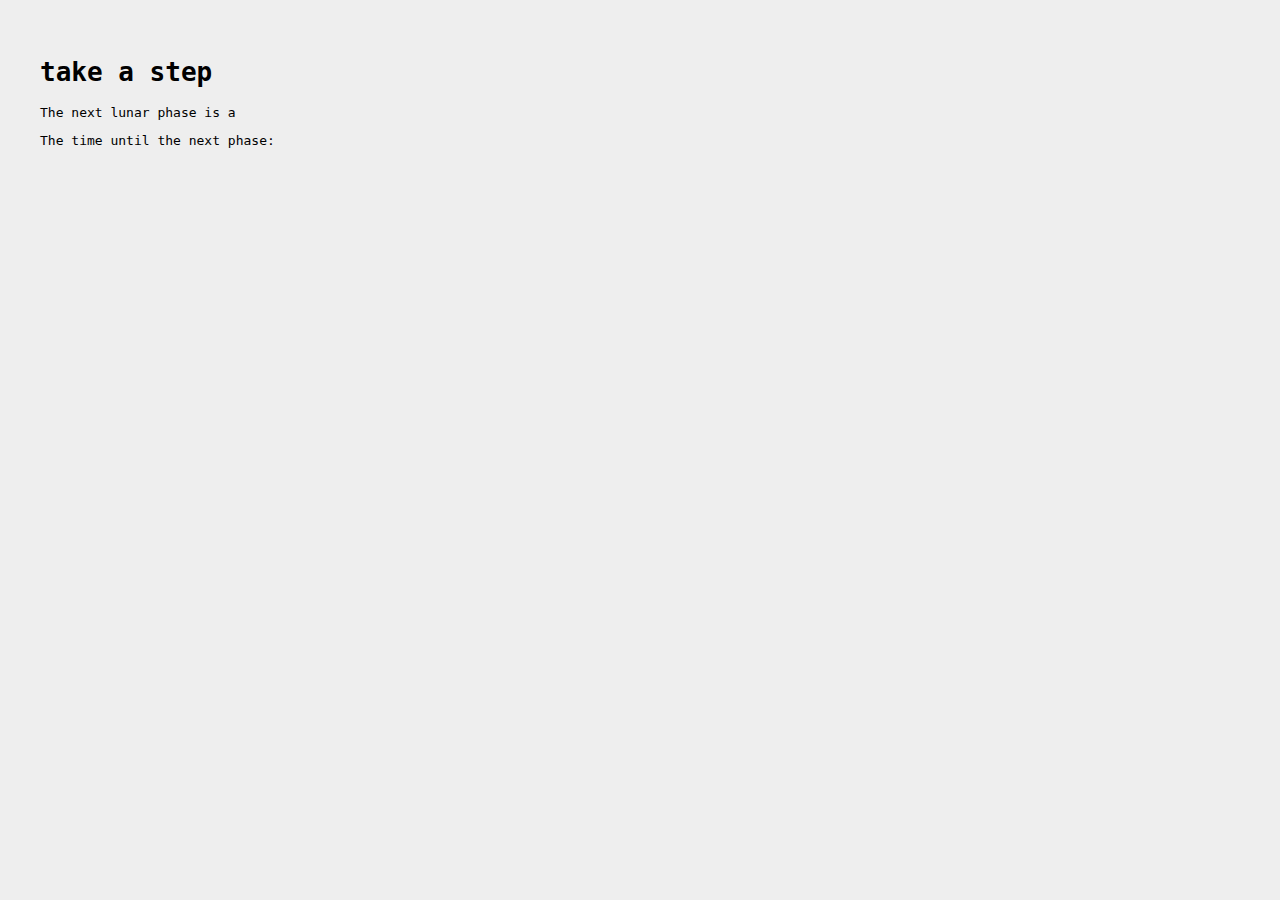
<file: index.html>
<!doctype html>

<html lang="en">
<head>
  <meta charset="utf-8">

  <title>Take a Step</title>
  <meta name="description" content="Take a Step">
  <meta name="author" content="ean">

  <link rel="icon" type="image/png" href="images/new_moon_with_face.ico">
  <link rel="stylesheet" href="css/style.css?v=1.0">
</head>

<body>
  <div class="box">
    <h1>take a step</h1>
    <p>The next lunar phase is a <strong><label id="next_phase"></label></strong></p>
    <p>The time until the next phase: <label id="countdown"></label></p>
    
  </div>
  <script type="text/javascript" src="bower_components/jquery/dist/jquery.min.js"></script>  
  <script src="js/scripts.js"></script>
</body>
</html>
</file>
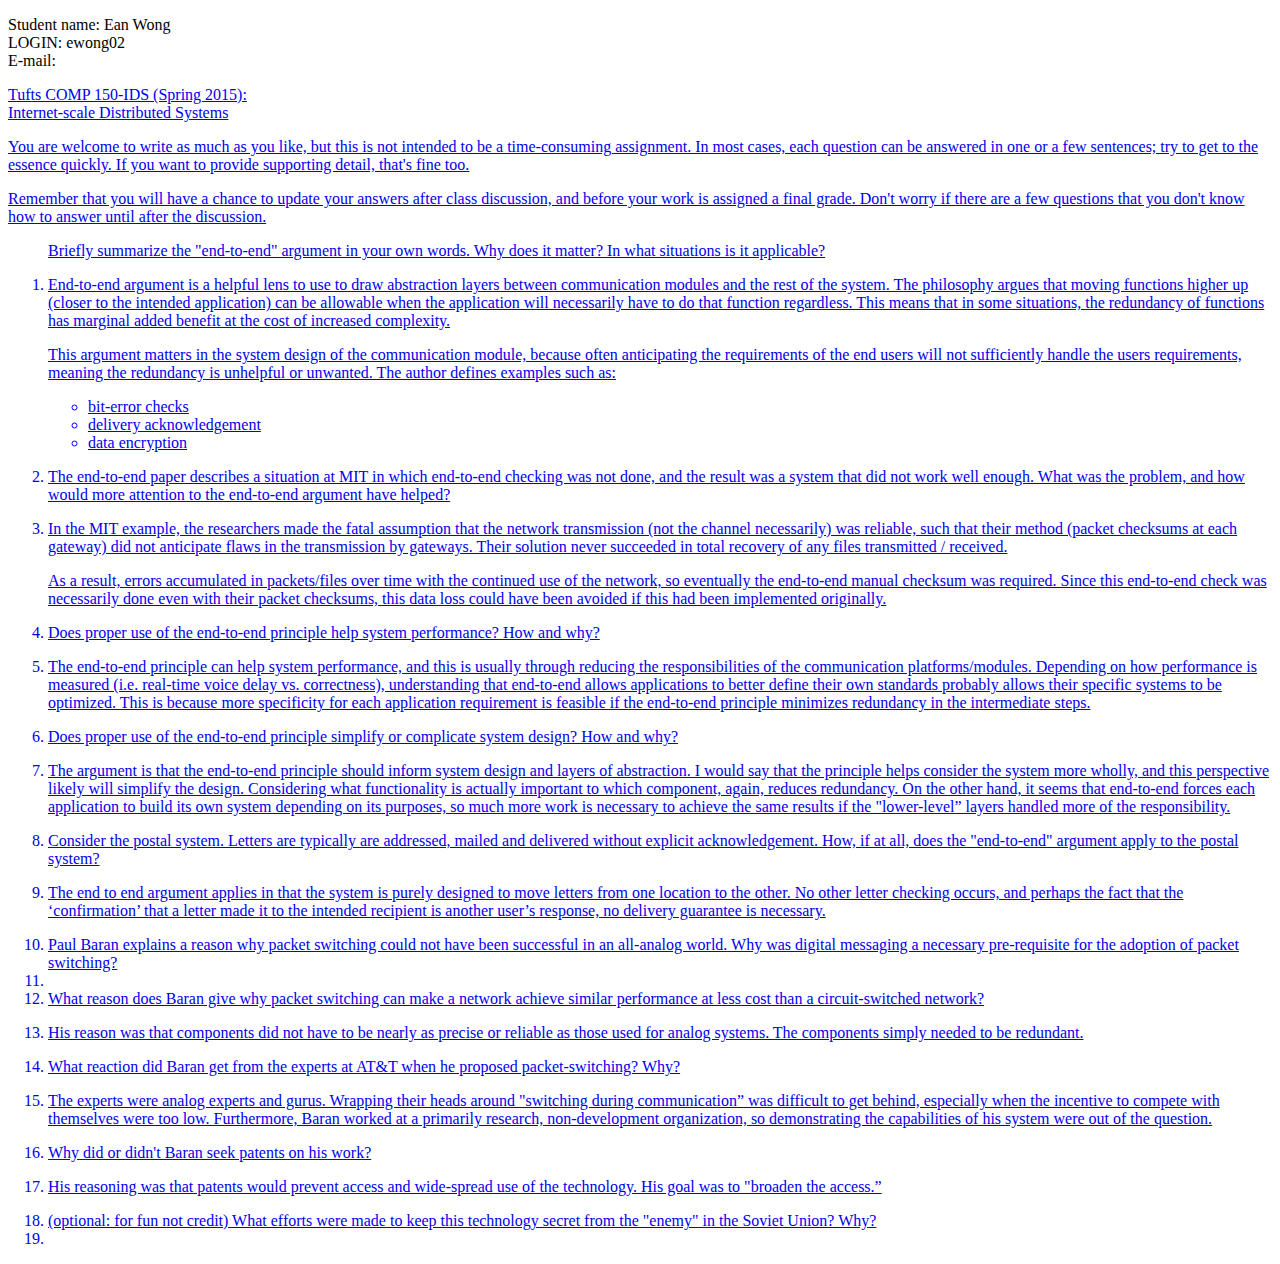
<file: endtoendquestions.html>
<!DOCTYPE HTML>
<!-- 
 **********************************************************

             TUFTS COMP 150-IDS HOMEWORK ASSIGNMENT

        Fill in your name, e-mail and answers to questions
        in the sections provided below.

          All questions are marked up: <li class="q">
          All answers are marked up:   <li class="a">


     PLEASE DO NOT MODIFY ANY THING OTHER THAN THE 
     NAME, E-MAIL, AND ANSWER FIELDS (you may also add
     css declarations in the <head> if you need them,
     but usually you won't.

 **********************************************************
 -->


<html>
<head>
<meta charset="utf-8"> 
<title>Questions for: Tufts COMP 150-IDS Assignment Reading Assignment &#8212; End to End Arguments</title>
<link rel="stylesheet" type="text/css" href="http://www.cs.tufts.edu/comp/150IDS/style/homework.css" />
</head>

<body class="homework">


<!-- ******************************************************
	   YOU MUST FILL IN YOUR NAME, UTLN AND EMAIL BELOW!!
         (You may copy this from an earlier assignment
                         if you like)

     ****************************************************** -->


<div class="student">
<p>
<span class="label">Student name: </span>
Ean Wong
<br>

<span class="label">LOGIN: </span>
ewong02
<br>

<span class="label">E-mail: </span>
<!-- DON'T FORGET UP UPDATE THE MAILTO: URI BELOW ALONG WITH
     YOUR EMAIL IN THE ANCHOR.  IT SHOULD LOOK LIKE:
 <a href="mailto:lady.gaga@cs.tufts.edu">lady.gaga@cs.tufts.edu</a>
--> 

<a href="mailto:ean.wong@tufts.edu” >ean.wong@tufts.edu</a>
<br>
</p>
</div>





<div class="UpperLeftHeader”>
<p>Tufts COMP 150-IDS (Spring 2015):
<br>
Internet-scale Distributed Systems</p>
</div>


<!-- - - - - - - - - - - - - - - - - - - - - - - -
		HOMEWORK TITLE
  - -  - - - - - - - - - - - - - - - - - - - - - - -->


<div class="headerdiv”>
<h1>
Tufts COMP 150-IDS Assignment:<br>End-to-end Arguments
<br>
Questions
</h1>
</div>

<!-- ******************************************************

              PLEASE ANSWER QUESTIONS IN THE SECTIONS
	      LABELED class="a” (for answer)

     ****************************************************** -->



<div class="main”>

<!-- - - - - - - - - - - - - - - - - - - - - - - -
		QUESTION
  - -  - - - - - - - - - - - - - - - - - - - - - - -->
 <div class="qa”>
<p>You are welcome to write as much as you like, but this is not intended to be a time-consuming assignment.
In most cases, each question can be answered in one or a few sentences; try to get to the essence quickly. If you
want to provide supporting detail, that's fine too.</p>
<p>Remember that you will have a chance to update your answers after class discussion, and before
your work is assigned a final grade. Don't worry if there are a few questions that you
don't know how to answer until after the discussion.
</p>

<ol class="qa”>
<li class="q">
Briefly summarize the "end-to-end" argument in your own words. Why does it matter? In what situations is it applicable?
</li>
<li class="a">
<p> End-to-end argument is a helpful lens to use to draw abstraction layers between communication modules and the rest of the system.  
    The philosophy argues that moving functions higher up (closer to the intended application) can be allowable when the application will necessarily have 
    to do that function regardless.  
    This means that in some situations, the redundancy of functions has marginal added benefit at the cost of increased complexity. </p>  

<p> This argument matters in the system design of the communication module, because often anticipating the requirements of the end users 
    will not sufficiently handle the users requirements, meaning the redundancy is unhelpful or unwanted.  The author defines examples such as:
	<ul>
		<li>bit-error checks</li>
		<li>delivery acknowledgement</li>
		<li>data encryption</li>
	</ul>
</p>

</li>

<li class="q">The end-to-end paper describes a situation at MIT in which end-to-end checking was not done, and
the result was a system that did not work well enough. What was the problem, and how would more attention to
the end-to-end argument have helped?
</li>
<li class="a">

<p> 
In the MIT example, the researchers made the fatal assumption that the network transmission (not the channel necessarily) was reliable, such that their method (packet checksums at each gateway) did not anticipate flaws in the transmission by gateways.  Their solution never succeeded in total recovery of any files transmitted / received. 
</p>
<p>
As a result, errors accumulated in packets/files over time with the continued use of the network, so eventually the end-to-end manual checksum was required.  Since this end-to-end check was necessarily done even with their packet checksums, this data loss could have been avoided if this had been implemented originally.
</p>

</li>

<li class="q">Does proper use of the end-to-end principle help system performance? How and why?</li>
<li class="a">
<p>

The end-to-end principle can help system performance, and this is usually through reducing the responsibilities of the communication platforms/modules. Depending on how performance is measured (i.e. real-time voice delay vs. correctness), understanding that end-to-end allows applications to better define their own standards probably allows their specific systems to be optimized.  This is because more specificity for each application requirement is feasible if the end-to-end principle minimizes redundancy in the intermediate steps.

</p> 
</li>

<li class="q">Does proper use of the end-to-end principle simplify or complicate system design? How and why?</li>
<li class="a">
<p>

The argument is that the end-to-end principle should inform system design and layers of abstraction.  I would say that the principle helps consider the system more wholly, and this perspective likely will simplify the design.  Considering what functionality is actually important to which component, again, reduces redundancy. On the other hand, it seems that end-to-end forces each application to build its own system depending on its purposes, so much more work is necessary to achieve the same results if the "lower-level” layers handled more of the responsibility. 

</p> 
</li>

<li class="q">Consider the postal system. Letters are typically are addressed, mailed and delivered without
explicit acknowledgement. How, if at all,
does the "end-to-end" argument apply to the postal system?</li>
<li class="a">
<p>The end to end argument applies in that the system is purely designed to move letters from one location to the other.  No other letter checking occurs, and perhaps the fact that the ‘confirmation’ that a letter made it to the intended recipient is another user’s response, no delivery guarantee is necessary.</p>
</li>


<li class="q">Paul Baran explains a reason why packet switching could not have been successful in an all-analog world. Why was digital messaging a necessary pre-requisite for the adoption of packet switching?</li>
<li class="a”>
<p>Digital messaging allows for repeaters to be used, meaning that the quality of the signal is not significantly compromised by delays in time.  In contrast, analog system quality were significantly diminished when they were "repeated,” and therefore the packet switching protocol was infeasible.
</p>
</li>

<li class="q">What reason does Baran give why packet switching can make a network achieve similar performance
at less cost than a circuit-switched network?</li>
<li class="a">
<p>

His reason was that components did not have to be nearly as precise or reliable as those used for analog systems.  The components simply needed to be redundant.

</p>
</li>

<li class="q">What reaction did Baran get from the experts at AT&amp;T when he proposed packet-switching? Why?</li>
<li class="a">
<p>

The experts were analog experts and gurus.  Wrapping their heads around "switching during communication” was difficult to get behind, especially when the incentive to compete with themselves were too low.  Furthermore, Baran worked at a primarily research, non-development organization, so demonstrating the capabilities of his system were out of the question.

</p>
</li>

<li class="q">Why did or didn't Baran seek patents on his work?</li>
<li class="a"><p>His reasoning was that patents would prevent access and wide-spread use of the technology.  His goal was to "broaden the access.” </p></li>

<li class="q">(optional: for fun not credit) What efforts were made to keep this technology secret from the "enemy" in the Soviet Union? Why?</li>
<li class="a”>
<p>No effort was made, except in the case of vulnerabilities.  This was because the goal of the technology was meant to be a deterrent, "second-strike” defensive capability not intended to actually attack the Soviet Union.  The thinking was that if the Soviets knew about the technology, their likelihood of attacking was diminished.</p>
</li>



</ol>

</div>
</div>
</body>
</html>
</file>
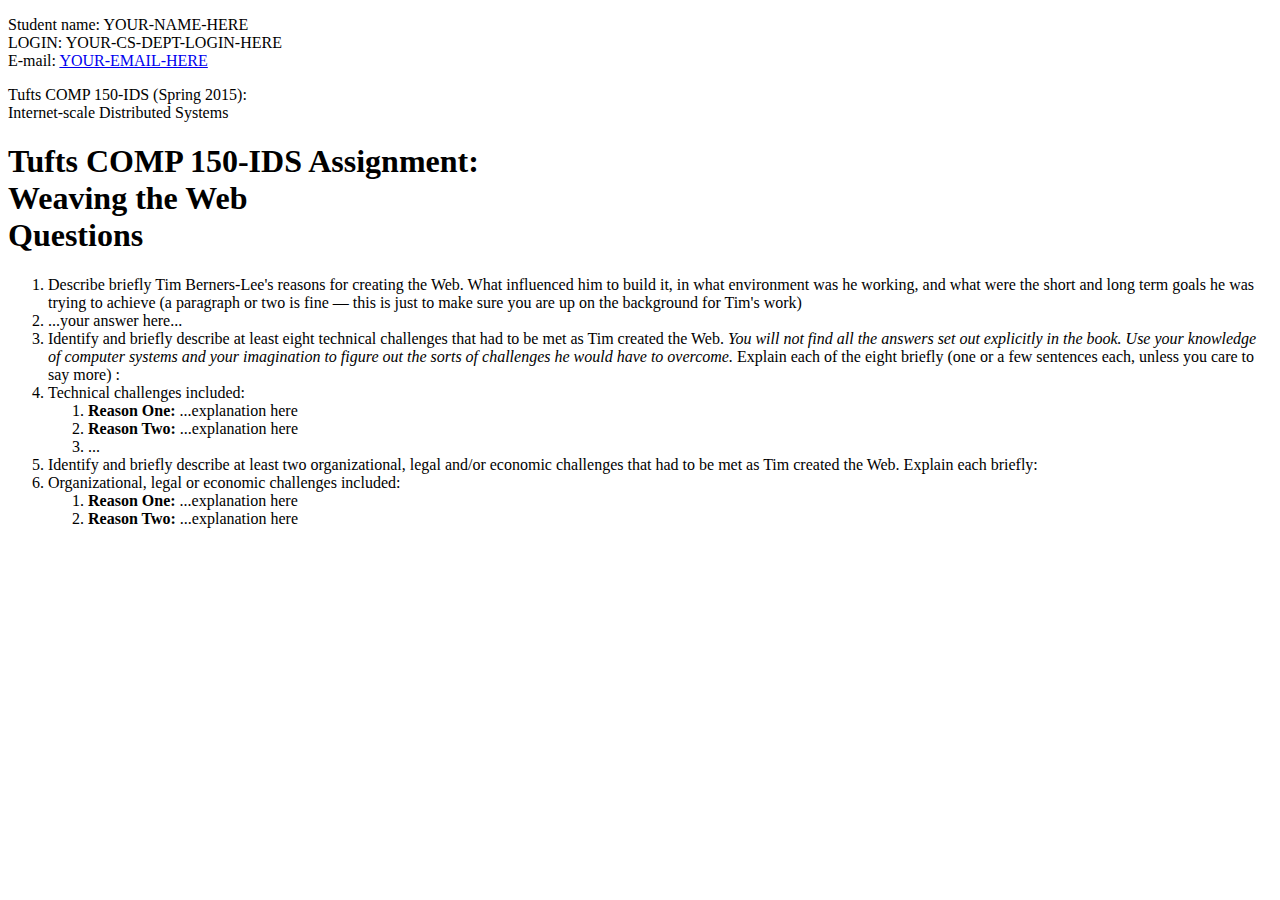
<file: weavingthewebquestions.html>
<!DOCTYPE HTML>
<!-- 
 **********************************************************

             TUFTS COMP 150-IDS HOMEWORK ASSIGNMENT

        Fill in your name, e-mail and answers to questions
        in the sections provided below.

          All questions are marked up: <li class="q">
          All answers are marked up:   <li class="a">


     PLEASE DO NOT MODIFY ANY THING OTHER THAN THE 
     NAME, E-MAIL, AND ANSWER FIELDS (you may also add
     css declarations in the <head> if you need them,
     but usually you won't.

 **********************************************************
 -->


<html>
<head>
<meta charset="utf-8"> 
<title>Questions for: Tufts COMP 150-IDS Assignment &#8212; Weaving the Web</title>
<link rel="stylesheet" type="text/css" href="http://www.cs.tufts.edu/comp/150IDS/style/homework.css" />
</head>

<body class="homework">


<!-- ******************************************************
	   YOU MUST FILL IN YOUR NAME, UTLN AND EMAIL BELOW!!
         (You may copy this from an earlier assignment
                         if you like)

     ****************************************************** -->


<div class="student">
<p>
<span class="label">Student name: </span>
YOUR-NAME-HERE
<br>

<span class="label">LOGIN: </span>
YOUR-CS-DEPT-LOGIN-HERE
<br>

<span class="label">E-mail: </span>
<!-- DON'T FORGET UP UPDATE THE MAILTO: URI BELOW ALONG WITH
     YOUR EMAIL IN THE ANCHOR.  IT SHOULD LOOK LIKE:
 <a href="mailto:lady.gaga@cs.tufts.edu">lady.gaga@cs.tufts.edu</a>
--> 

<a href="mailto:YOUR-EMAIL-HERE">YOUR-EMAIL-HERE</a>
<br>
</p>
</div>





<div class="UpperLeftHeader">
<p>Tufts COMP 150-IDS (Spring 2015):
<br>
Internet-scale Distributed Systems</p>
</div>


<!-- - - - - - - - - - - - - - - - - - - - - - - -
		HOMEWORK TITLE
  - -  - - - - - - - - - - - - - - - - - - - - - - -->


<div class="headerdiv">
<h1>
Tufts COMP 150-IDS Assignment:<br>Weaving the Web
<br>
Questions
</h1>
</div>

<!-- ******************************************************

              PLEASE ANSWER QUESTIONS IN THE SECTIONS
	      LABELED class="a" (for answer)

     ****************************************************** -->



<div class="main">

<!-- - - - - - - - - - - - - - - - - - - - - - - -
		QUESTION
  - -  - - - - - - - - - - - - - - - - - - - - - - -->
 <div class="qa">

<ol class="qa">
<li class="q">Describe briefly Tim Berners-Lee's reasons for creating the Web. What influenced him to build it,
in what environment was he working, and what were the short and long term goals he was trying to achieve (a paragraph
or two is fine &#8212; this is just to make sure you are up on the background for Tim's work) </li>
<li class="a">
...your answer here...
</li>

<li class="q">Identify and briefly describe at least eight technical challenges that had to be met as Tim created the Web. 
<em>You will not find all the answers set out explicitly in the book. Use your knowledge of computer
systems and your imagination to figure out the sorts of challenges he would have to overcome.</em> Explain each of the eight briefly (one or a few sentences each, unless you care to say more) :</li>
<li class="a">Technical challenges included:
<ol>
<li><b>Reason One:</b> ...explanation here </li>
<li><b>Reason Two:</b> ...explanation here </li>
<li>...</li>
</ol>

</li>

<li class="q">Identify and briefly describe at least two organizational, legal and/or economic challenges that had to be met as Tim created the Web. Explain each briefly:</li>
<li class="a">Organizational, legal or economic challenges included:
<ol>
<li><b>Reason One:</b> ...explanation here </li>
<li><b>Reason Two:</b> ...explanation here </li>
</ol>

</li>

</ol>

</div>
</div>
</body>
</html>
</file>
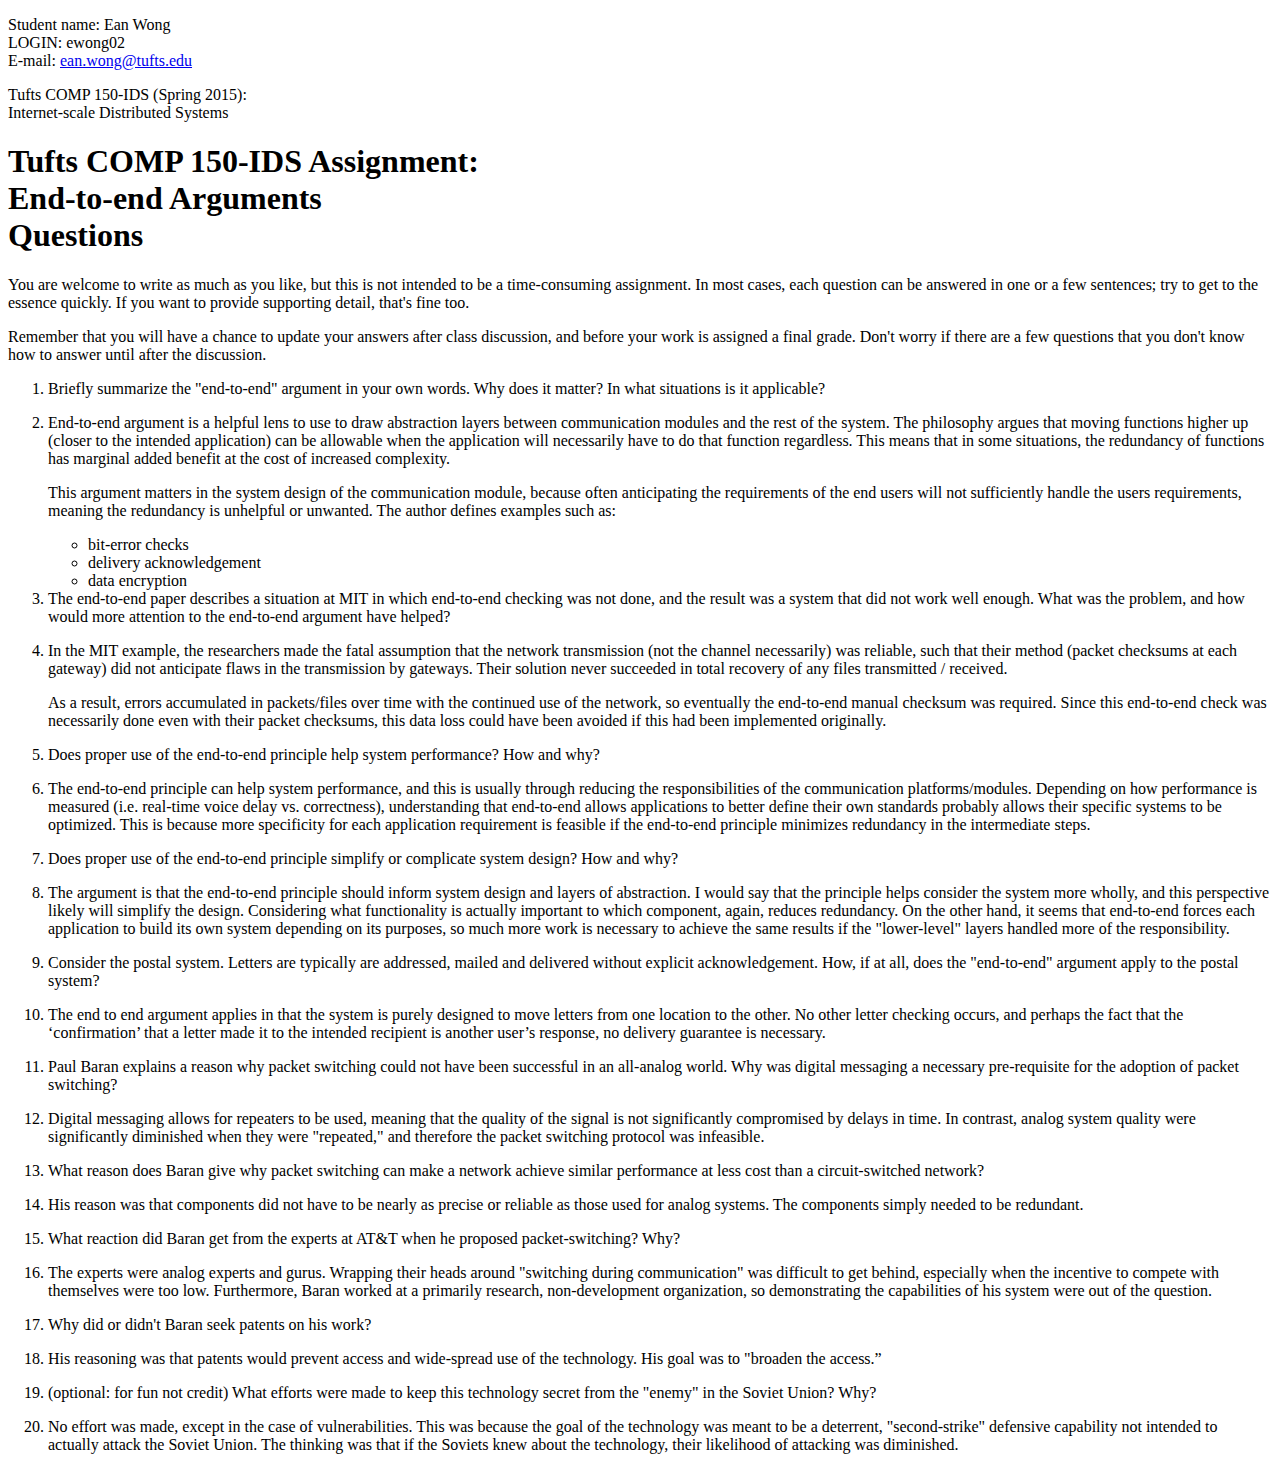
<file: ids/endtoendquestions.html>
<!DOCTYPE HTML>
<!-- 
 **********************************************************

             TUFTS COMP 150-IDS HOMEWORK ASSIGNMENT

        Fill in your name, e-mail and answers to questions
        in the sections provided below.

          All questions are marked up: <li class="q">
          All answers are marked up:   <li class="a">


     PLEASE DO NOT MODIFY ANY THING OTHER THAN THE 
     NAME, E-MAIL, AND ANSWER FIELDS (you may also add
     css declarations in the <head> if you need them,
     but usually you won't.

 **********************************************************
 -->


<html>
<head>
<meta charset="utf-8"> 
<title>Questions for: Tufts COMP 150-IDS Assignment Reading Assignment &#8212; End to End Arguments</title>
<link rel="stylesheet" type="text/css" href="http://www.cs.tufts.edu/comp/150IDS/style/homework.css" />
</head>

<body class="homework">


<!-- ******************************************************
	   YOU MUST FILL IN YOUR NAME, UTLN AND EMAIL BELOW!!
         (You may copy this from an earlier assignment
                         if you like)

     ****************************************************** -->


<div class="student">
<p>
<span class="label">Student name: </span>
Ean Wong
<br>

<span class="label">LOGIN: </span>
ewong02
<br>

<span class="label">E-mail: </span>
<!-- DON'T FORGET UP UPDATE THE MAILTO: URI BELOW ALONG WITH
     YOUR EMAIL IN THE ANCHOR.  IT SHOULD LOOK LIKE:
 <a href="mailto:lady.gaga@cs.tufts.edu">lady.gaga@cs.tufts.edu</a>
--> 

<a href="mailto:ean.wong@tufts.edu" >ean.wong@tufts.edu</a>
<br>
</p>
</div>





<div class="UpperLeftHeader">
<p>Tufts COMP 150-IDS (Spring 2015):
<br>
Internet-scale Distributed Systems</p>
</div>


<!-- - - - - - - - - - - - - - - - - - - - - - - -
		HOMEWORK TITLE
  - -  - - - - - - - - - - - - - - - - - - - - - - -->


<div class="headerdiv">
<h1>
Tufts COMP 150-IDS Assignment:<br>End-to-end Arguments
<br>
Questions
</h1>
</div>

<!-- ******************************************************

              PLEASE ANSWER QUESTIONS IN THE SECTIONS
	      LABELED class="a" (for answer)

     ****************************************************** -->



<div class="main">

<!-- - - - - - - - - - - - - - - - - - - - - - - -
		QUESTION
  - -  - - - - - - - - - - - - - - - - - - - - - - -->
 <div class="qa">
<p>You are welcome to write as much as you like, but this is not intended to be a time-consuming assignment.
In most cases, each question can be answered in one or a few sentences; try to get to the essence quickly. If you
want to provide supporting detail, that's fine too.</p>
<p>Remember that you will have a chance to update your answers after class discussion, and before
your work is assigned a final grade. Don't worry if there are a few questions that you
don't know how to answer until after the discussion.
</p>

<ol class="qa">
<li class="q">
Briefly summarize the "end-to-end" argument in your own words. Why does it matter? In what situations is it applicable?
</li>
<li class="a">
<p> End-to-end argument is a helpful lens to use to draw abstraction layers between communication modules and the rest of the system.  
    The philosophy argues that moving functions higher up (closer to the intended application) can be allowable when the application will necessarily have 
    to do that function regardless.  
    This means that in some situations, the redundancy of functions has marginal added benefit at the cost of increased complexity. </p>  

<p> This argument matters in the system design of the communication module, because often anticipating the requirements of the end users 
    will not sufficiently handle the users requirements, meaning the redundancy is unhelpful or unwanted.  The author defines examples such as: 
</p>
	<ul>
		<li>bit-error checks</li>
		<li>delivery acknowledgement</li>
		<li>data encryption</li>
	</ul>

</li>

<li class="q">The end-to-end paper describes a situation at MIT in which end-to-end checking was not done, and
the result was a system that did not work well enough. What was the problem, and how would more attention to
the end-to-end argument have helped?
</li>
<li class="a">

<p> 
In the MIT example, the researchers made the fatal assumption that the network transmission (not the channel necessarily) was reliable, such that their method (packet checksums at each gateway) did not anticipate flaws in the transmission by gateways.  Their solution never succeeded in total recovery of any files transmitted / received. 
</p>
<p>
As a result, errors accumulated in packets/files over time with the continued use of the network, so eventually the end-to-end manual checksum was required.  Since this end-to-end check was necessarily done even with their packet checksums, this data loss could have been avoided if this had been implemented originally.
</p>

</li>

<li class="q">Does proper use of the end-to-end principle help system performance? How and why?</li>
<li class="a">
<p>

The end-to-end principle can help system performance, and this is usually through reducing the responsibilities of the communication platforms/modules. Depending on how performance is measured (i.e. real-time voice delay vs. correctness), understanding that end-to-end allows applications to better define their own standards probably allows their specific systems to be optimized.  This is because more specificity for each application requirement is feasible if the end-to-end principle minimizes redundancy in the intermediate steps.

</p> 
</li>

<li class="q">Does proper use of the end-to-end principle simplify or complicate system design? How and why?</li>
<li class="a">
<p>

The argument is that the end-to-end principle should inform system design and layers of abstraction.  I would say that the principle helps consider the system more wholly, and this perspective likely will simplify the design.  Considering what functionality is actually important to which component, again, reduces redundancy. On the other hand, it seems that end-to-end forces each application to build its own system depending on its purposes, so much more work is necessary to achieve the same results if the "lower-level" layers handled more of the responsibility. 

</p> 
</li>

<li class="q">Consider the postal system. Letters are typically are addressed, mailed and delivered without
explicit acknowledgement. How, if at all,
does the "end-to-end" argument apply to the postal system?</li>
<li class="a">
<p>The end to end argument applies in that the system is purely designed to move letters from one location to the other.  No other letter checking occurs, and perhaps the fact that the ‘confirmation’ that a letter made it to the intended recipient is another user’s response, no delivery guarantee is necessary.</p>
</li>


<li class="q">Paul Baran explains a reason why packet switching could not have been successful in an all-analog world. Why was digital messaging a necessary pre-requisite for the adoption of packet switching?</li>
<li class="a">
<p>Digital messaging allows for repeaters to be used, meaning that the quality of the signal is not significantly compromised by delays in time.  In contrast, analog system quality were significantly diminished when they were "repeated," and therefore the packet switching protocol was infeasible.
</p>
</li>

<li class="q">What reason does Baran give why packet switching can make a network achieve similar performance
at less cost than a circuit-switched network?</li>
<li class="a">
<p>

His reason was that components did not have to be nearly as precise or reliable as those used for analog systems.  The components simply needed to be redundant.

</p>
</li>

<li class="q">What reaction did Baran get from the experts at AT&amp;T when he proposed packet-switching? Why?</li>
<li class="a">
<p>

The experts were analog experts and gurus.  Wrapping their heads around "switching during communication" was difficult to get behind, especially when the incentive to compete with themselves were too low.  Furthermore, Baran worked at a primarily research, non-development organization, so demonstrating the capabilities of his system were out of the question.

</p>
</li>

<li class="q">Why did or didn't Baran seek patents on his work?</li>
<li class="a"><p>His reasoning was that patents would prevent access and wide-spread use of the technology.  His goal was to "broaden the access.” </p></li>

<li class="q">(optional: for fun not credit) What efforts were made to keep this technology secret from the "enemy" in the Soviet Union? Why?</li>
<li class="a">
<p>No effort was made, except in the case of vulnerabilities.  This was because the goal of the technology was meant to be a deterrent, "second-strike" defensive capability not intended to actually attack the Soviet Union.  The thinking was that if the Soviets knew about the technology, their likelihood of attacking was diminished.</p>
</li>



</ol>

</div>
</div>
</body>
</html>
</file>
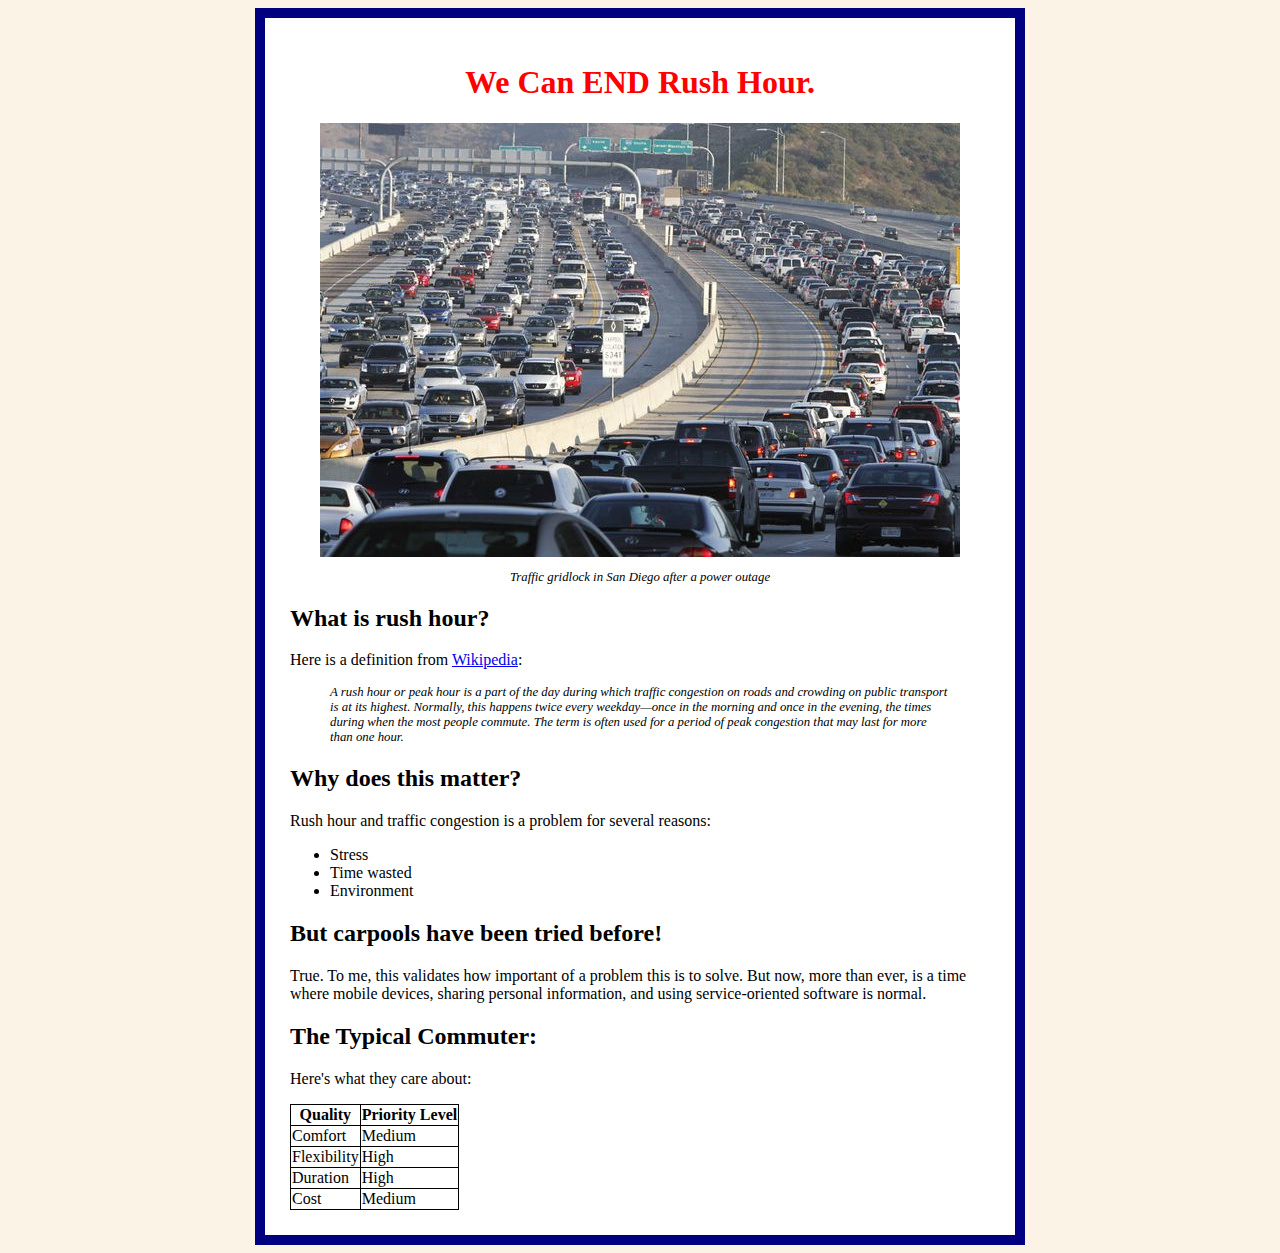
<file: ids/learninghtmlandcss.html>
<!DOCTYPE html>
<html lang="en">
<head>
	<meta charset="utf-8">
	<title>Rush Hour must die.</title>
	
	<link rel="stylesheet" type="text/css" href="style.css">
</head>
<body>
	<div>
	<h1>We Can <span id="END">END</span> Rush Hour.</h1>
	<img class="displayed" src="gridlock_pic.jpg" alt="Traffic gridlock in San Diego">
	<p class="caption">Traffic gridlock in San Diego after a power outage</p>
	<h2>What is rush hour?</h2>
	<p>Here is a definition from <a href="http://en.wikipedia.org/wiki/Rush_hour" target="_blank">Wikipedia</a>:</p>
	<blockquote cite="http://en.wikipedia.org/wiki/Rush_hour">
	A rush hour or peak hour is a part of the day during which traffic congestion on roads and crowding on public transport is at its highest. Normally, this happens twice every weekday—once in the morning and once in the evening, the times during when the most people commute. The term is often used for a period of peak congestion that may last for more than one hour.
	</blockquote>
	<h2>Why does this matter?</h2>
	<p>Rush hour and traffic congestion is a problem for several reasons:</p>
	<ul>
	 <li>Stress</li>
	 <li>Time wasted</li>
	 <li>Environment</li>
	</ul>
	<h2>But carpools have been tried before!</h2>
	<p>True.  To me, this validates how important of a problem this is to solve. But now, more than ever, is a time where mobile devices, sharing personal information, and using service-oriented software is normal.</p>
	<h2>The Typical Commuter:</h2>
	<p>Here's what they care about:</p>
	<table>
	 <tr>
	  <th>Quality</th>
	  <th>Priority Level</th>	
	 </tr>
	 <tr>
	  <td>Comfort</td>
	  <td>Medium</td>
	 </tr>
	 <tr>
	  <td>Flexibility</td>
	  <td>High</td>
	 </tr>
	 <tr>
	  <td>Duration</td>
	  <td>High</td>
	 </tr>
	 <tr>
	  <td>Cost</td>
	  <td>Medium</td>
	 </tr>
	</table>
	</div>
</body>
</html>
</file>
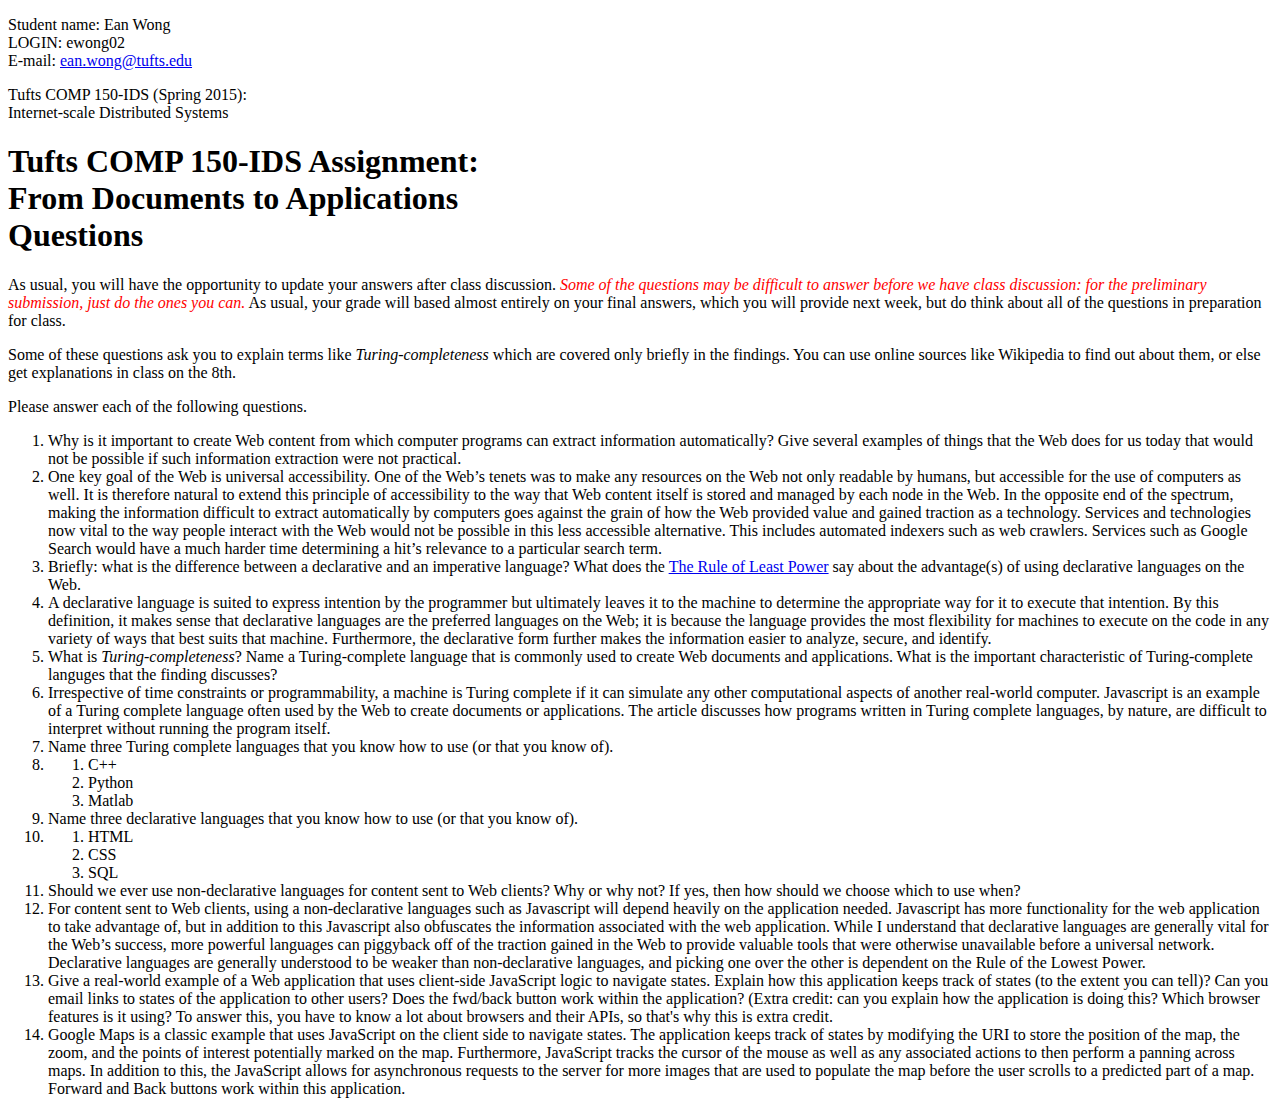
<file: ids/leastpowerquestions.html>
<!DOCTYPE HTML>
<!-- 
 **********************************************************

             TUFTS COMP 150-IDS HOMEWORK ASSIGNMENT

        Fill in your name, e-mail and answers to questions
        in the sections provided below.

          All questions are marked up: <li class="q">
          All answers are marked up:   <li class="a">


     PLEASE DO NOT MODIFY ANY THING OTHER THAN THE 
     NAME, E-MAIL, AND ANSWER FIELDS (you may also add
     css declarations in the <head> if you need them,
     but usually you won't.

 **********************************************************
 -->


<html>
<head>
<meta charset="utf-8"> 
<title>Questions for: Tufts COMP 150-IDS Assignment Reading Assignment &#8212; From Documents to Applications</title>
<link rel="stylesheet" type="text/css" href="http://www.cs.tufts.edu/comp/150IDS/style/homework.css" />
</head>

<body class="homework">


<!-- ******************************************************
	   YOU MUST FILL IN YOUR NAME, UTLN AND EMAIL BELOW!!
         (You may copy this from an earlier assignment
                         if you like)

     ****************************************************** -->


<div class="student">
<p>
<span class="label">Student name: </span>
Ean Wong
<br>

<span class="label">LOGIN: </span>
ewong02
<br>

<span class="label">E-mail: </span>
<!-- DON'T FORGET UP UPDATE THE MAILTO: URI BELOW ALONG WITH
     YOUR EMAIL IN THE ANCHOR.  IT SHOULD LOOK LIKE:
 <a href="mailto:lady.gaga@cs.tufts.edu">lady.gaga@cs.tufts.edu</a>
--> 

<a href="mailto:ean.wong@tufts.edu">ean.wong@tufts.edu</a>
<br>
</p>
</div>





<div class="UpperLeftHeader">
<p>Tufts COMP 150-IDS (Spring 2015):
<br>
Internet-scale Distributed Systems</p>
</div>


<!-- - - - - - - - - - - - - - - - - - - - - - - -
		HOMEWORK TITLE
  - -  - - - - - - - - - - - - - - - - - - - - - - -->


<div class="headerdiv">
<h1>
Tufts COMP 150-IDS Assignment:<br>From Documents to Applications
<br>
Questions
</h1>
<div style="text-align:left">
<p>As usual, you will have the opportunity
to update your answers after class discussion. 
<em style="color:red">Some of the questions may be difficult to answer before we have class discussion: for the preliminary submission, just do the ones you can.</em>
As usual, your grade will based almost entirely on your final answers, which you will provide next week, but do think about all of the questions in preparation for class.
</p>
<p>Some of these questions ask you to explain terms like <em>Turing-completeness</em>
which are covered only briefly in the findings. 
You can use online sources like Wikipedia to find out about them, or else
get explanations in class on the 8th.</p>
</div>
</div>

<!-- ******************************************************

              PLEASE ANSWER QUESTIONS IN THE SECTIONS
	      LABELED class="a" (for answer)

     ****************************************************** -->



<div class="main">

<!-- - - - - - - - - - - - - - - - - - - - - - - -
		QUESTION
  - -  - - - - - - - - - - - - - - - - - - - - - - -->
 <div class="qa">
<p>Please answer each of the following questions.</p>


<ol class="qa">

<li class="q">Why is it important to create Web content from which  computer programs can extract information automatically? Give several examples of things that the Web does for us today that would not be possible if such information extraction were not practical.
</li>
<li class="a">
One key goal of the Web is universal accessibility.  One of the Web’s tenets was to make any resources on the Web not only readable by humans, but accessible for the use of computers as well.  It is therefore natural to extend this principle of accessibility to the way that Web content itself is stored and managed by each node in the Web.  In the opposite end of the spectrum, making the information difficult to extract automatically by computers goes against the grain of how the Web provided value and gained traction as a technology.  Services and technologies now vital to the way people interact with the Web would not be possible in this less accessible alternative.  This includes automated indexers such as web crawlers.  Services such as Google Search would have a much harder time determining a hit’s relevance to a particular search term.
</li>

<li class="q">Briefly: what is the difference between a declarative and an imperative language? What does the <a href="http://www.w3.org/2001/tag/doc/leastPower.html">The Rule of Least Power</a> say about the advantage(s) of using declarative languages on the Web.
</li>
<li class="a">
A declarative language is suited to express intention by the programmer but ultimately leaves it to the machine to determine the appropriate way for it to execute that intention.  By this definition, it makes sense that declarative languages are the preferred languages on the Web; it is because the language provides the most flexibility for machines to execute on the code in any variety of ways that best suits that machine.  Furthermore, the declarative form further makes the information easier to analyze, secure, and identify.
</li>

<li class="q">What is <em>Turing-completeness</em>? Name a Turing-complete language that is commonly used to create Web documents and applications.
What is the important characteristic of Turing-complete languges that the finding discusses?
</li>
<li class="a">
Irrespective of time constraints or programmability, a machine is Turing complete if it can simulate any other computational aspects of another real-world computer.  Javascript is an example of a Turing complete language often used by the Web to create documents or applications.  The article discusses how programs written in Turing complete languages, by nature, are difficult to interpret without running the program itself.
</li>

<li class="q">
Name three Turing complete languages that you know how to use (or that you know of).
</li>
<li class="a">
<ol>
<li>C++</li>
<li>Python</li>
<li>Matlab</li>
</ol>
</li>

<li class="q">
Name three declarative languages that you know how to use (or that you know of).
</li>
<li class="a">
<ol>
<li>HTML</li>
<li>CSS</li>
<li>SQL</li>
</ol>
</li>

<li class="q">Should we ever use non-declarative languages for content sent to Web clients? Why or why not? If yes, then how should we choose which to use when?
</li>
<li class="a">
For content sent to Web clients, using a non-declarative languages such as Javascript will depend heavily on the application needed.  Javascript has more functionality for the web application to take advantage of, but in addition to this Javascript also obfuscates the information associated with the web application. While I understand that declarative languages are generally vital for the Web’s success, more powerful languages can piggyback off of the traction gained in the Web to provide valuable tools that were otherwise unavailable before a universal network. Declarative languages are generally understood to be weaker than non-declarative languages, and picking one over the other is dependent on the Rule of the Lowest Power.
</li>

<li class="q">Give a real-world example of a Web application that uses client-side JavaScript logic to navigate states. Explain how this application keeps track of states (to the extent you can tell)? Can you email links to states of the application to other users? Does the fwd/back button work within the application? (Extra credit: can you explain how the application is doing this? Which browser features is it using? To answer this, you have to know a lot about browsers and their APIs, so that's why this is extra credit.
</li>
<li class="a">
Google Maps is a classic example that uses JavaScript on the client side to navigate states.  The application keeps track of states by modifying the URI to store the position of the map, the zoom, and the points of interest potentially marked on the map.  Furthermore, JavaScript tracks the cursor of the mouse as well as any associated actions to then perform a panning across maps.  In addition to this, the JavaScript allows for asynchronous requests to the server for more images that are used to populate the map before the user scrolls to a predicted part of a map.  Forward and Back buttons work within this application.
</li>

</ol>

</div>
</div>
</body>
</html>
</file>
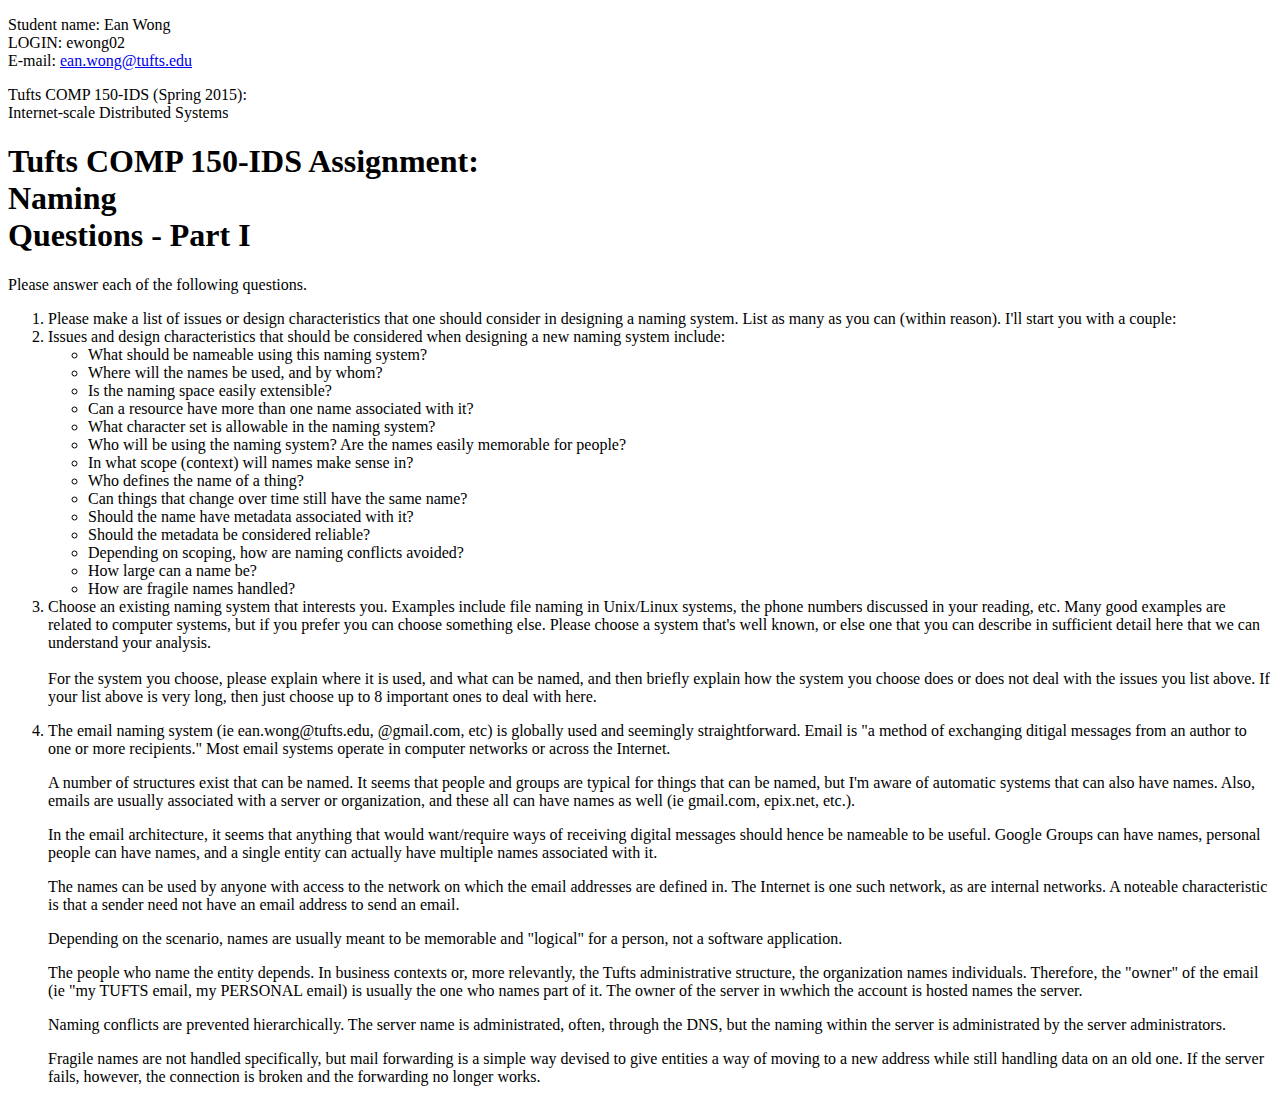
<file: ids/namingquestions.html>
<!DOCTYPE HTML>
<!-- 
 **********************************************************

             TUFTS COMP 150-IDS HOMEWORK ASSIGNMENT

        Fill in your name, e-mail and answers to questions
        in the sections provided below.

          All questions are marked up: <li class="q">
          All answers are marked up:   <li class="a">


     PLEASE DO NOT MODIFY ANY THING OTHER THAN THE 
     NAME, E-MAIL, AND ANSWER FIELDS (you may also add
     css declarations in the <head> if you need them,
     but usually you won't.

 **********************************************************
 -->


<html>
<head>
<meta charset="utf-8"> 
<title>Questions for: Tufts COMP 150-IDS Assignment Reading Assignment &#8212; Naming (Part I)</title>
<link rel="stylesheet" type="text/css" href="http://www.cs.tufts.edu/comp/150IDS/style/homework.css" />
</head>

<body class="homework">


<!-- ******************************************************
	   YOU MUST FILL IN YOUR NAME, UTLN AND EMAIL BELOW!!
         (You may copy this from an earlier assignment
                         if you like)

     ****************************************************** -->


<div class="student">
<p>
<span class="label">Student name: </span>
Ean Wong
<br>
<span class="label">LOGIN: </span>
ewong02
<br>

<span class="label">E-mail: </span>
<!-- DON'T FORGET UP UPDATE THE MAILTO: URI BELOW ALONG WITH
     YOUR EMAIL IN THE ANCHOR.  IT SHOULD LOOK LIKE:
 <a href="mailto:lady.gaga@cs.tufts.edu">lady.gaga@cs.tufts.edu</a>
--> 

<a href="mailto:ean.wong@tufts.edu">ean.wong@tufts.edu</a>
<br>
</p>
</div>





<div class="UpperLeftHeader">
<p>Tufts COMP 150-IDS (Spring 2015):
<br>
Internet-scale Distributed Systems</p>
</div>


<!-- - - - - - - - - - - - - - - - - - - - - - - -
		HOMEWORK TITLE
  - -  - - - - - - - - - - - - - - - - - - - - - - -->


<div class="headerdiv">
<h1>
Tufts COMP 150-IDS Assignment:<br>Naming
<br>
Questions - Part I
</h1>
</div>

<!-- ******************************************************

              PLEASE ANSWER QUESTIONS IN THE SECTIONS
	      LABELED class="a" (for answer)

     ****************************************************** -->



<div class="main">

<!-- - - - - - - - - - - - - - - - - - - - - - - -
		QUESTION
  - -  - - - - - - - - - - - - - - - - - - - - - - -->
 <div class="qa">
<p>Please answer each of the following questions.</p>


<ol class="qa">
<li class="q">
Please make a list of issues or design characteristics that one
should consider in designing a naming system.
List as many as you can (within reason).
I'll start you with a couple:
</li>
<li class="a">
Issues and design characteristics that should be considered when
designing a new naming system include:
<ul>

<li>What should be nameable using this naming system?</li>
<li>Where will the names be used, and by whom?</li>
<li>Is the naming space easily extensible? </li>
<li>Can a resource have more than one name associated with it? </li>
<li>What character set is allowable in the naming system? </li>
<li>Who will be using the naming system? Are the names easily memorable for people? </li>
<li>In what scope (context) will names make sense in? </li>
<li>Who defines the name of a thing?</li>
<li>Can things that change over time still have the same name? </li>
<li>Should the name have metadata associated with it? </li>
<li>Should the metadata be considered reliable? </li>
<li>Depending on scoping, how are naming conflicts avoided? </li>
<li>How large can a name be? </li>
<li>How are fragile names handled? </li>

</ul>
				      
</li>

<li class="q">Choose an existing naming system that interests you.
Examples include file naming in Unix/Linux systems, the phone
numbers discussed in your reading, etc. Many good examples
are related to computer systems, but if you prefer 
you can choose something else. Please choose a system that's well known, or else one that you can describe in sufficient detail here that
we can understand your analysis.
<br>
<br>
For the system you choose, please explain where it is used, and what can be named, and then briefly explain 
how the system you choose does or does not deal with the issues you list above.
If your list above is very long, then just choose up to 8 important ones to deal with here.
</li>
<li class="a">
<p> The email naming system (ie ean.wong@tufts.edu, @gmail.com, etc) is globally used and seemingly straightforward. Email is "a method of exchanging ditigal messages from an author to one or more recipients." Most email systems operate in computer networks or across the Internet. </p>

<p>A number of structures exist that can be named.  It seems that people and groups are typical for things that can be named, but I'm aware of automatic systems that can also have names.  Also, emails are usually associated with a server or organization, and these all can have names as well (ie gmail.com, epix.net, etc.). </p>

<p>In the email architecture, it seems that anything that would want/require ways of receiving digital messages should hence be nameable to be useful.  Google Groups can have names, personal people can have names, and a single entity can actually have multiple names associated with it. </p>

<p>The names can be used by anyone with access to the network on which the email addresses are defined in.  The Internet is one such network, as are internal networks.  A noteable characteristic is that a sender need not have an email address to send an email. </p>

<p>Depending on the scenario, names are usually meant to be memorable and "logical" for a person, not a software application. </p>

<p>The people who name the entity depends.  In business contexts or, more relevantly, the Tufts administrative structure, the organization names individuals.  Therefore, the "owner" of the email (ie "my TUFTS email, my PERSONAL email) is usually the one who names part of it. The owner of the server in wwhich the account is hosted names the server. </p>

<p>Naming conflicts are prevented hierarchically.  The server name is administrated, often, through the DNS, but the naming within the server is administrated by the server administrators. </p>

<p>Fragile names are not handled specifically, but mail forwarding is a simple way devised to give entities a way of moving to a  new address while still handling data on an old one.  If the server fails, however, the connection is broken and the forwarding no longer works. </p>

</li>
</ol>

</div>
</div>
</body>
</html>
</file>
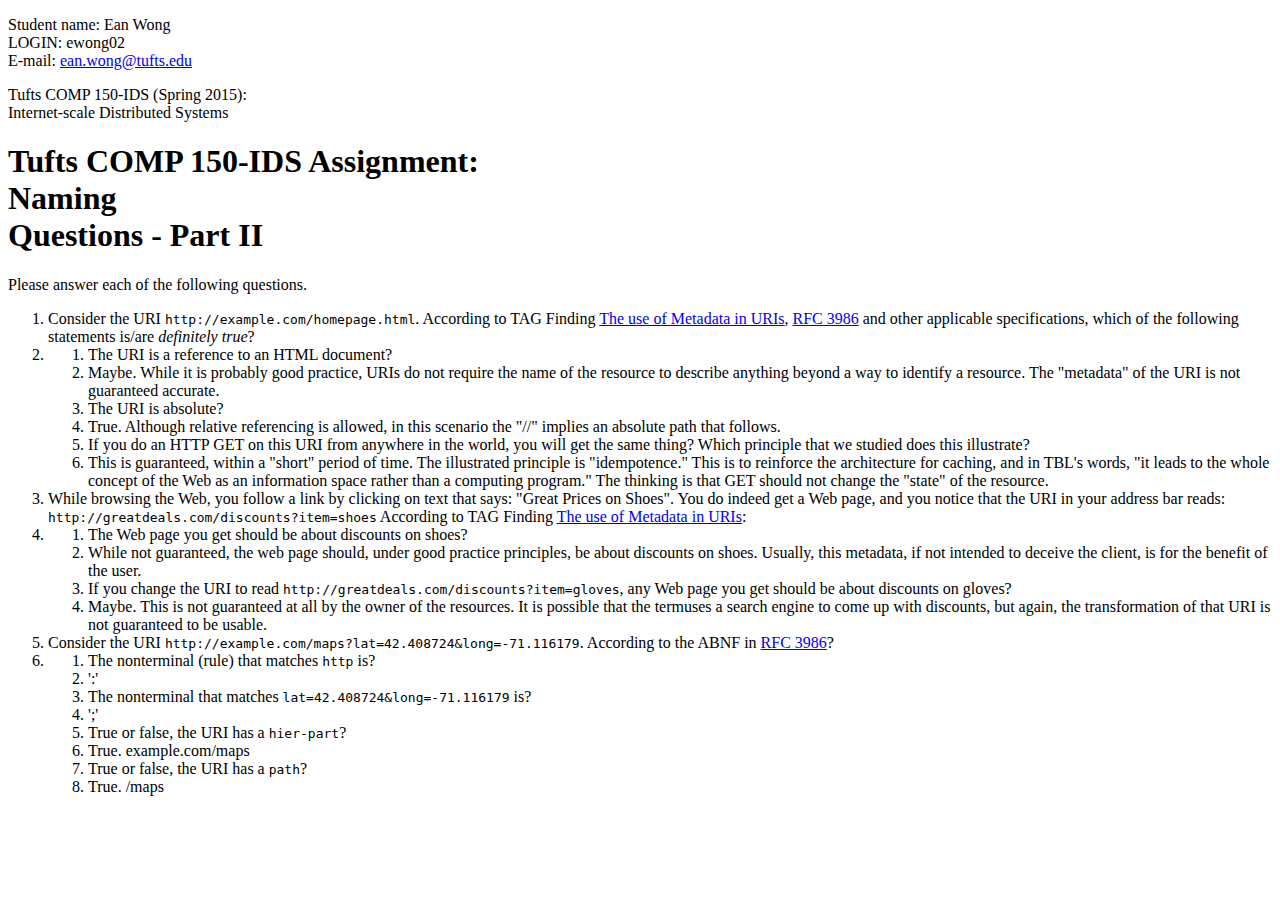
<file: ids/namingquestions2.html>
<!DOCTYPE HTML>
<!-- 
 **********************************************************

             TUFTS COMP 150-IDS HOMEWORK ASSIGNMENT

        Fill in your name, e-mail and answers to questions
        in the sections provided below.

          All questions are marked up: <li class="q">
          All answers are marked up:   <li class="a">


     PLEASE DO NOT MODIFY ANY THING OTHER THAN THE 
     NAME, E-MAIL, AND ANSWER FIELDS (you may also add
     css declarations in the <head> if you need them,
     but usually you won't.

 **********************************************************
 -->


<html>
<head>
<meta charset="utf-8"> 
<title>Questions for: Tufts COMP 150-IDS Assignment Reading Assignment &#8212; Naming - Part II</title>
<link rel="stylesheet" type="text/css" href="http://www.cs.tufts.edu/comp/150IDS/style/homework.css" />
</head>

<body class="homework">


<!-- ******************************************************
	   YOU MUST FILL IN YOUR NAME, UTLN AND EMAIL BELOW!!
         (You may copy this from an earlier assignment
                         if you like)

     ****************************************************** -->


<div class="student">
<p>
<span class="label">Student name: </span>
Ean Wong
<br>

<span class="label">LOGIN: </span>
ewong02
<br>

<span class="label">E-mail: </span>
<!-- DON'T FORGET UP UPDATE THE MAILTO: URI BELOW ALONG WITH
     YOUR EMAIL IN THE ANCHOR.  IT SHOULD LOOK LIKE:
 <a href="mailto:lady.gaga@cs.tufts.edu">lady.gaga@cs.tufts.edu</a>
--> 

<a href="mailto:ean.wong@tufts.edu">ean.wong@tufts.edu</a>
<br>
</p>
</div>





<div class="UpperLeftHeader">
<p>Tufts COMP 150-IDS (Spring 2015):
<br>
Internet-scale Distributed Systems</p>
</div>


<!-- - - - - - - - - - - - - - - - - - - - - - - -
		HOMEWORK TITLE
  - -  - - - - - - - - - - - - - - - - - - - - - - -->


<div class="headerdiv">
<h1>
Tufts COMP 150-IDS Assignment:<br>Naming
<br>
Questions - Part II
</h1>
</div>

<!-- ******************************************************

              PLEASE ANSWER QUESTIONS IN THE SECTIONS
	      LABELED class="a" (for answer)

     ****************************************************** -->



<div class="main">

<!-- - - - - - - - - - - - - - - - - - - - - - - -
		QUESTION
  - -  - - - - - - - - - - - - - - - - - - - - - - -->
 <div class="qa">
<p>Please answer each of the following questions.</p>

<ol class="qa">
<li class="q">Consider the URI <code>http://example.com/homepage.html</code>.
According to TAG Finding <a href="http://www.w3.org/2001/tag/doc/metaDataInURI-31">The use of Metadata in URIs</a>, <a href="http://tools.ietf.org/html/rfc3986">RFC 3986</a> and other applicable 
specifications, which of the following statements is/are <em>definitely true</em>?</li>
<li class="nest">

<ol class="qa">
<li class="q">The URI is a reference to an HTML document?</li>
<li class="a">Maybe.  While it is probably good practice, URIs do not require the name of the resource to describe anything beyond a way to identify a resource.  The "metadata" of the URI is not guaranteed accurate.</li>
<li class="q">The URI is absolute?</li>
<li class="a">True.  Although relative referencing is allowed, in this scenario the "//" implies an absolute path that follows.</li>
<li class="q">If you do an HTTP GET on this URI from anywhere in the world, you will get the same thing? Which principle that we studied does this illustrate?</li>
<li class="a">This is guaranteed, within a "short" period of time.  The illustrated principle is "idempotence."  This is to reinforce the architecture for caching, and in TBL's words, "it leads to the whole concept of the Web as an information space rather than a computing program." The thinking is that GET should not change the "state" of the resource.</li>
</ol>

</li>
<li class="q">While browsing the Web, you follow a link by clicking on text that says: "Great Prices on Shoes".
You do indeed get a Web page, and you notice that the URI
in your address bar reads: <code>http://greatdeals.com/discounts?item=shoes</code>
According to TAG Finding <a href="http://www.w3.org/2001/tag/doc/metaDataInURI-31">The use of Metadata in URIs</a>:</li>
<li class="nest">

<ol class="qa">
<li class="q">The Web page you get should
be about discounts on shoes? </li>
<li class="a">While not guaranteed, the web page should, under good practice principles, be about discounts on shoes.  Usually, this metadata, if not intended to deceive the client, is for the benefit of the user.</li>
<li class="q">If you change the URI to read <code>http://greatdeals.com/discounts?item=gloves</code>, any Web page you get should be about discounts on gloves?</li>
<li class="a">Maybe.  This is not guaranteed at all by the owner of the resources.  It is possible that the termuses a search engine to come up with discounts, but again, the transformation of that URI is not guaranteed to be usable.</li>
</ol>
</li>

<li class="q">Consider the URI <code>http://example.com/maps?lat=42.408724&amp;long=-71.116179</code>.
According to the ABNF in <a href="http://tools.ietf.org/html/rfc3986">RFC 3986</a>?</li>
<li class="nest">

<ol class="qa">
<li class="q">The nonterminal (rule) that matches <code>http</code> is?</li>
<li class="a">':'</li>
<li class="q">The nonterminal that matches <code>lat=42.408724&amp;long=-71.116179</code> is?</li>
<li class="a">';'</li>
<li class="q">True or false, the URI has a <code>hier-part</code>?</li>
<li class="a">True. example.com/maps</li>
<li class="q">True or false, the URI has a <code>path</code>?</li>
<li class="a">True. /maps</li>
</ol>

</li>



</ol>

</div>
</div>
</body>
</html>
</file>
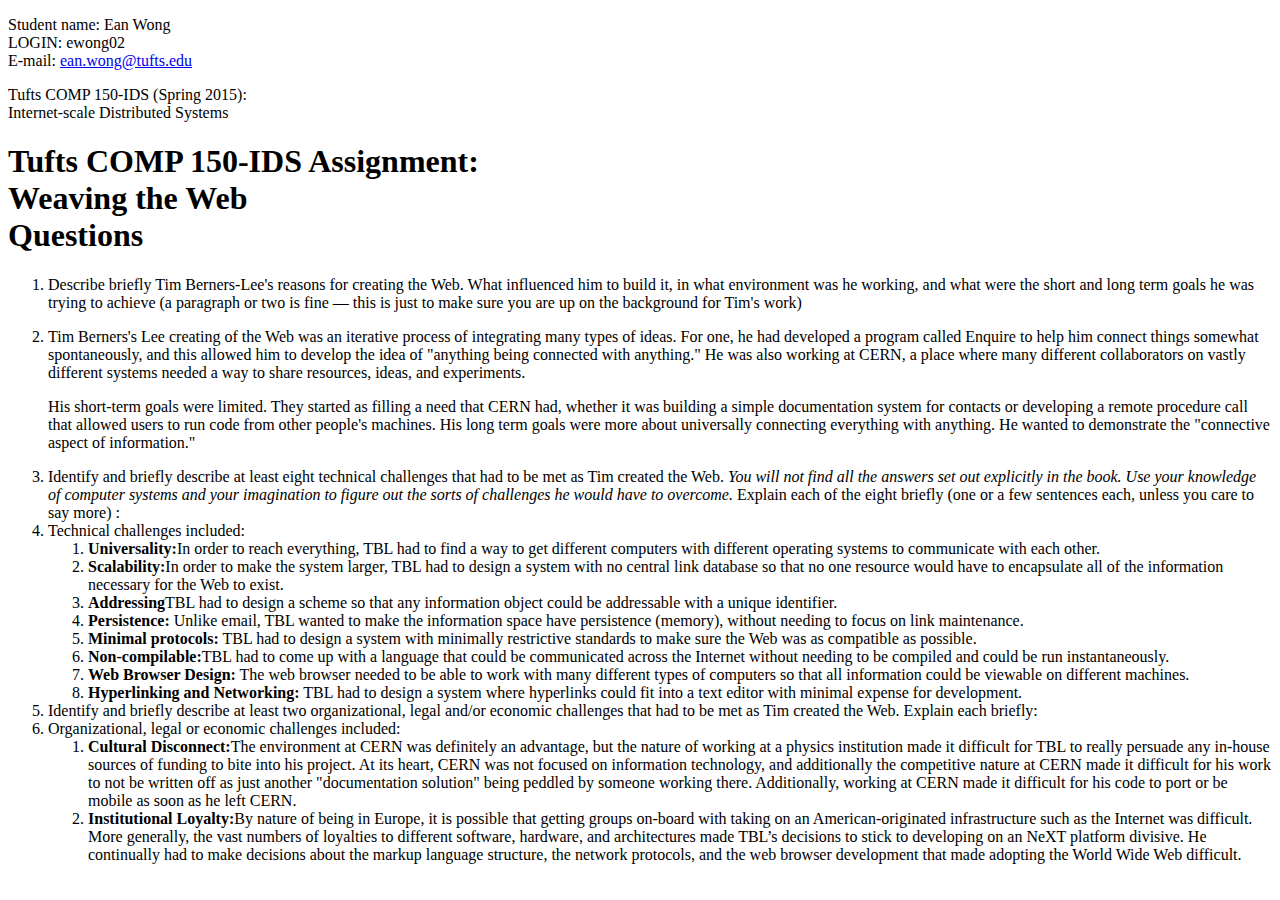
<file: ids/weavingthewebquestions.html>
<!DOCTYPE HTML>
<!-- 
 **********************************************************

             TUFTS COMP 150-IDS HOMEWORK ASSIGNMENT

        Fill in your name, e-mail and answers to questions
        in the sections provided below.

          All questions are marked up: <li class="q">
          All answers are marked up:   <li class="a">


     PLEASE DO NOT MODIFY ANY THING OTHER THAN THE 
     NAME, E-MAIL, AND ANSWER FIELDS (you may also add
     css declarations in the <head> if you need them,
     but usually you won't.

 **********************************************************
 -->


<html>
<head>
<meta charset="utf-8"> 
<title>Questions for: Tufts COMP 150-IDS Assignment &#8212; Weaving the Web</title>
<link rel="stylesheet" type="text/css" href="http://www.cs.tufts.edu/comp/150IDS/style/homework.css" />
</head>

<body class="homework">


<!-- ******************************************************
	   YOU MUST FILL IN YOUR NAME, UTLN AND EMAIL BELOW!!
         (You may copy this from an earlier assignment
                         if you like)

     ****************************************************** -->


<div class="student">
<p>
<span class="label">Student name: </span>
Ean Wong
<br>

<span class="label">LOGIN: </span>
ewong02
<br>

<span class="label">E-mail: </span>
<!-- DON'T FORGET UP UPDATE THE MAILTO: URI BELOW ALONG WITH
     YOUR EMAIL IN THE ANCHOR.  IT SHOULD LOOK LIKE:
 <a href="mailto:ean.wong@tufts.edu">ean.wong@tufts.edu</a>
--> 

<a href="mailto:ean.wong@tufts.edu">ean.wong@tufts.edu</a>
<br>
</p>
</div>





<div class="UpperLeftHeader">
<p>Tufts COMP 150-IDS (Spring 2015):
<br>
Internet-scale Distributed Systems</p>
</div>


<!-- - - - - - - - - - - - - - - - - - - - - - - -
		HOMEWORK TITLE
  - -  - - - - - - - - - - - - - - - - - - - - - - -->


<div class="headerdiv">
<h1>
Tufts COMP 150-IDS Assignment:<br>Weaving the Web
<br>
Questions
</h1>
</div>

<!-- ******************************************************

              PLEASE ANSWER QUESTIONS IN THE SECTIONS
	      LABELED class="a" (for answer)

     ****************************************************** -->



<div class="main">

<!-- - - - - - - - - - - - - - - - - - - - - - - -
		QUESTION
  - -  - - - - - - - - - - - - - - - - - - - - - - -->
 <div class="qa">

<ol class="qa">
<li class="q">Describe briefly Tim Berners-Lee's reasons for creating the Web. What influenced him to build it,
in what environment was he working, and what were the short and long term goals he was trying to achieve (a paragraph
or two is fine &#8212; this is just to make sure you are up on the background for Tim's work) </li>
<li class="a">
<p>Tim Berners's Lee creating of the Web was an iterative process of integrating many types of ideas.  For one, he had developed a program called Enquire to help him connect things somewhat spontaneously, and this allowed him to develop the idea of "anything being connected with anything."  He was also working at CERN, a place where many different collaborators on vastly different systems needed a way to share resources, ideas, and experiments. </p>
<p>
His short-term goals were limited.  They started as filling a need that CERN had, whether it was building a simple documentation system for contacts or developing a remote procedure call that allowed users to run code from other people's machines.  His long term goals were more about universally connecting everything with anything.  He wanted to demonstrate the "connective aspect of information."
</p>
</li>

<li class="q">Identify and briefly describe at least eight technical challenges that had to be met as Tim created the Web. 
<em>You will not find all the answers set out explicitly in the book. Use your knowledge of computer
systems and your imagination to figure out the sorts of challenges he would have to overcome.</em> Explain each of the eight briefly (one or a few sentences each, unless you care to say more) :</li>
<li class="a">Technical challenges included:
<ol>
<li><b>Universality:</b>In order to reach everything, TBL had to find a way to get different computers with different operating systems to communicate with each other.   </li>
<li><b>Scalability:</b>In order to make the system larger, TBL had to design a system with no central link database so that no one resource would have to encapsulate all of the information necessary for the Web to exist. </li>
<li><b>Addressing</b>TBL had to design a scheme so that any information object could be addressable with a unique identifier. </li>
<li><b>Persistence:</b> Unlike email, TBL wanted to make the information space have persistence (memory), without needing to focus on link maintenance.</li>
<li><b>Minimal protocols:</b> TBL had to design a system with minimally restrictive standards to make sure the Web was as compatible as possible.</li>
<li><b>Non-compilable:</b>TBL had to come up with a language that could be communicated across the Internet without needing to be compiled and could be run instantaneously. </li>
<li><b>Web Browser Design:</b> The web browser needed to be able to work with many different types of computers so that all information could be viewable on different machines.</li>
<li><b>Hyperlinking and Networking:</b>  TBL had to design a system where hyperlinks could fit into a text editor with minimal expense for development.</li>
</ol>

</li>

<li class="q">Identify and briefly describe at least two organizational, legal and/or economic challenges that had to be met as Tim created the Web. Explain each briefly:</li>
<li class="a">Organizational, legal or economic challenges included:
<ol>
<li><b>Cultural Disconnect:</b>The environment at CERN was definitely an advantage, but the nature of working at a physics institution made it difficult for TBL to really persuade any in-house sources of funding to bite into his project.  At its heart, CERN was not focused on information technology, and additionally the competitive nature at CERN made it difficult for his work to not be written off as just another "documentation solution" being peddled by someone working there. Additionally, working at CERN made it difficult for his code to port or be mobile as soon as he left CERN.</li>
<li><b>Institutional Loyalty:</b>By nature of being in Europe, it is possible that getting groups on-board with taking on an American-originated infrastructure such as the Internet was difficult.  More generally, the vast numbers of loyalties to different software, hardware, and architectures made TBL’s decisions to stick to developing on an NeXT platform divisive.  He continually had to make decisions about the markup language structure, the network protocols, and the web browser development that made adopting the World Wide Web difficult.
 </li>
</ol>

</li>

</ol>

</div>
</div>
</body>
</html>
</file>
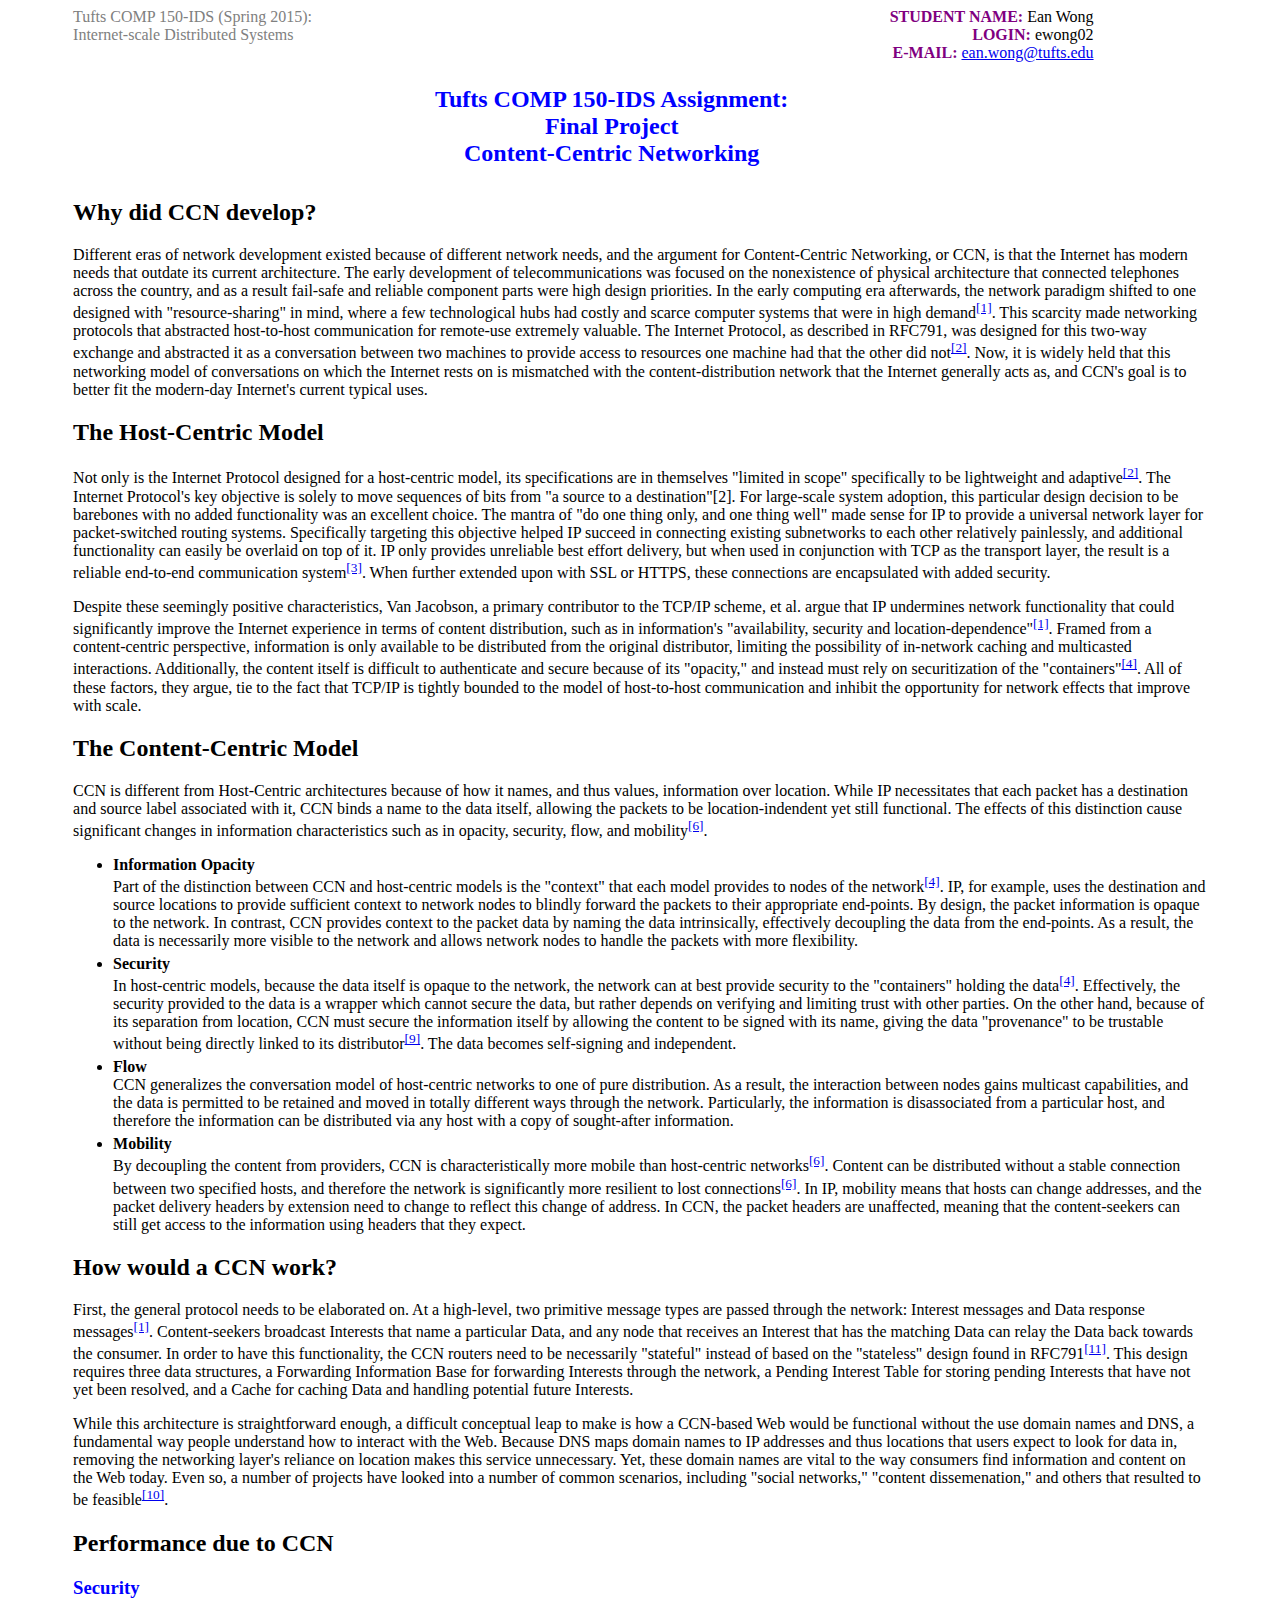
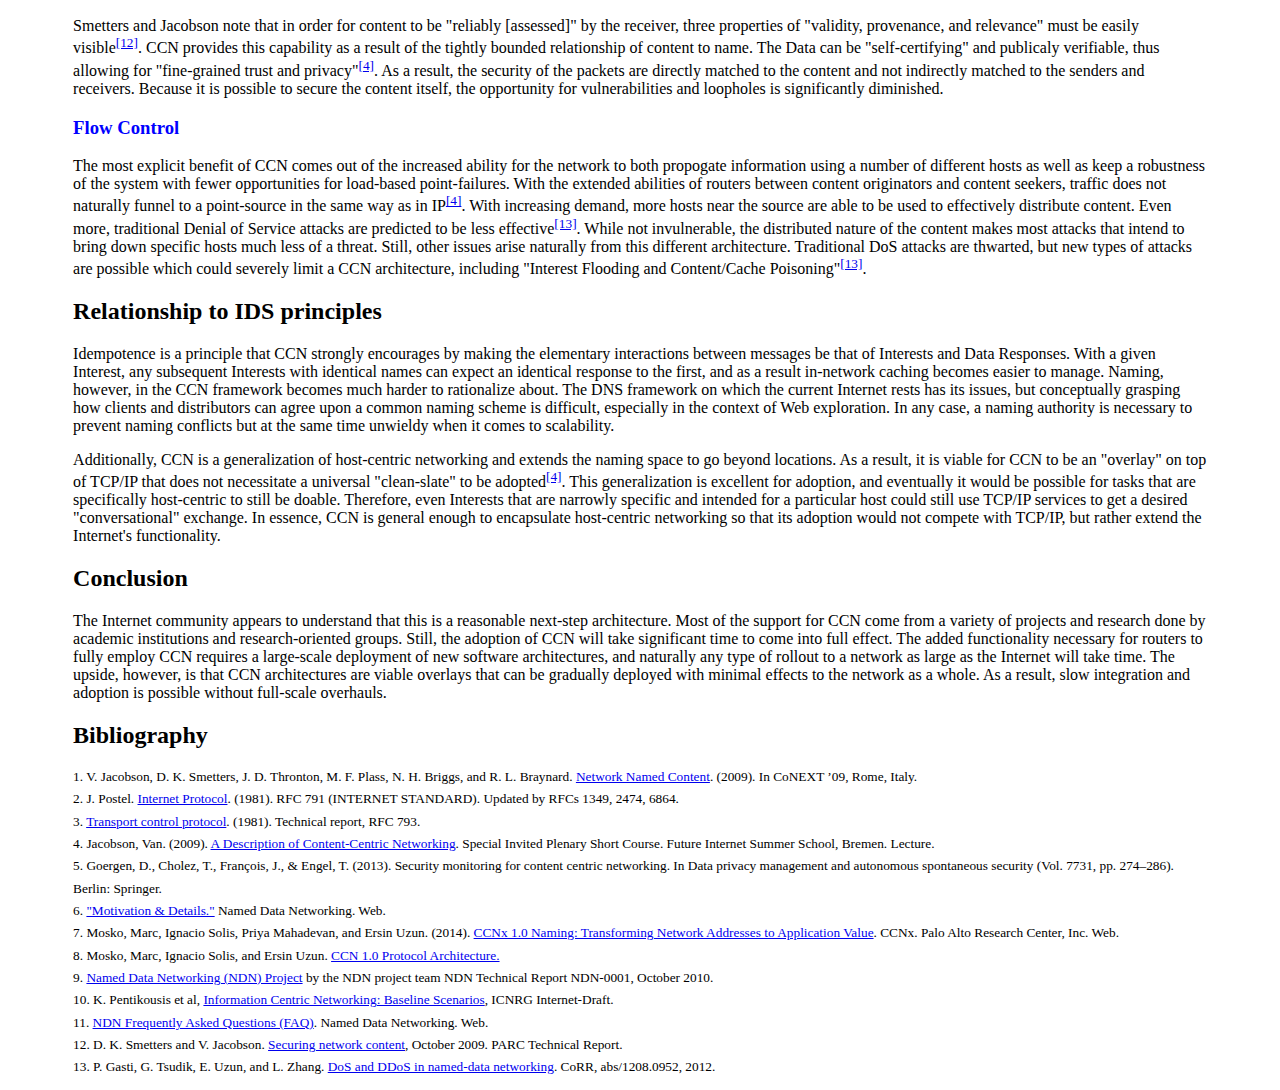
<file: ids/FinalProject/FinalProject.html>
<!DOCTYPE HTML>
<html>
<head>
<meta charset="utf-8"> 
<title>Content-Centric Networking and IDS</title>
<link rel="stylesheet" type="text/css" href="./idspaperfinalstyle.css" />
</head>

<body class="homework">

<div class="student">
	<p>
	<span class="label">Student name: </span>
	Ean Wong
	<br>

	<span class="label">LOGIN: </span>
	ewong02
	<br>

	<span class="label">E-mail: </span>
	<a href="mailto:ean.wong@tufts.edu">ean.wong@tufts.edu</a>
	<br>
	</p>
</div>

<div class="UpperLeftHeader">
<p>Tufts COMP 150-IDS (Spring 2015):
<br>
Internet-scale Distributed Systems</p>
</div>

<div class="headerdiv">
<h1>
Tufts COMP 150-IDS Assignment:<br>Final Project
<br>
Content-Centric Networking
</h1>
</div>

<div class="main">
<h2> Why did CCN develop?</h2>
	<p>
	Different eras of network development existed because of different network needs, and the argument for Content-Centric Networking, or CCN, is that the Internet has modern needs that outdate its current architecture.  The early development of telecommunications was focused on the nonexistence of physical architecture that connected telephones across the country, and as a result fail-safe and reliable component parts were high design priorities.  In the early computing era afterwards, the network paradigm shifted to one designed with "resource-sharing" in mind, where a few technological hubs had costly and scarce computer systems that were in high demand<sup><a href="#fn1" id="ref1a">[1]</a></sup>.  This scarcity made networking protocols that abstracted host-to-host communication for remote-use extremely valuable.  The Internet Protocol, as described in RFC791, was designed for this two-way exchange and abstracted it as a conversation between two machines to provide access to resources one machine had that the other did not<sup><a href="#fn2" id="ref2a">[2]</a></sup>.  Now, it is widely held that this networking model of conversations on which the Internet rests on is mismatched with the content-distribution network that the Internet generally acts as, and CCN's goal is to better fit the modern-day Internet's current typical uses.
	</p>

<h2>The Host-Centric Model</h2>
	<p>
	Not only is the Internet Protocol designed for a host-centric model, its specifications are in themselves "limited in scope" specifically to be lightweight and adaptive<sup><a href="#fn2" id="ref2b">[2]</a></sup>.  The Internet Protocol's key objective is solely to move sequences of bits from "a source to a destination"[2].  For large-scale system adoption, this particular design decision to be barebones with no added functionality was an excellent choice.  The mantra of "do one thing only, and one thing well" made sense for IP to provide a universal network layer for packet-switched routing systems.  Specifically targeting this objective helped IP succeed in connecting existing subnetworks to each other relatively painlessly, and additional functionality can easily be overlaid on top of it. IP only provides unreliable best effort delivery, but when used in conjunction with TCP as the transport layer, the result is a reliable end-to-end communication system<sup><a href="#fn3" id="ref3a">[3]</a></sup>.  When further extended upon with SSL or HTTPS, these connections are encapsulated with added security.
	</p>
	<p>
	Despite these seemingly positive characteristics, Van Jacobson, a primary contributor to the TCP/IP scheme, et al. argue that IP undermines network functionality that could significantly improve the Internet experience in terms of content distribution, such as in information's "availability, security and location-dependence"<sup><a href="#fn1" id="ref1b">[1]</a></sup>. Framed from a content-centric perspective, information is only available to be distributed from the original distributor, limiting the possibility of in-network caching and multicasted interactions.  Additionally, the content itself is difficult to authenticate and secure because of its "opacity," and instead must rely on securitization of the "containers"<sup><a href="#fn4" id="ref4a">[4]</a></sup>.  All of these factors, they argue, tie to the fact that TCP/IP is tightly bounded to the model of host-to-host communication and inhibit the opportunity for network effects that improve with scale.
	</p>

<h2>The Content-Centric Model</h2>
<p>
CCN is different from Host-Centric architectures because of how it names, and thus values, information over location.  While IP necessitates that each packet has a destination and source label associated with it, CCN binds a name to the data itself, allowing the packets to be location-indendent yet still functional.  The effects of this distinction cause significant changes in information characteristics such as in opacity, security, flow, and mobility<sup><a href="#fn6" id="ref6a">[6]</a></sup>.
</p>
	<ul><li>
	<b>Information Opacity</b><br>
	Part of the distinction between CCN and host-centric models is the "context" that each model provides to nodes of the network<sup><a href="#fn4" id="ref4b">[4]</a></sup>.  IP, for example, uses the destination and source locations to provide sufficient context to network nodes to blindly forward the packets to their appropriate end-points.  By design, the packet information is opaque to the network.  In contrast, CCN provides context to the packet data by naming the data intrinsically, effectively decoupling the data from the end-points.  As a result, the data is necessarily more visible to the network and allows network nodes to handle the packets with more flexibility.
	</li>
	<li>
	<b>Security</b> <br>
	In host-centric models, because the data itself is opaque to the network, the network can at best provide security to the "containers" holding the data<sup><a href="#fn4" id="ref4c">[4]</a></sup>.  Effectively, the security provided to the data is a wrapper which cannot secure the data, but rather depends on verifying and limiting trust with other parties.  On the other hand, because of its separation from location, CCN must secure the information itself by allowing the content to be signed with its name, giving the data "provenance" to be trustable without being directly linked to its distributor<sup><a href="#fn9" id="ref9a">[9]</a></sup>.  The data becomes self-signing and independent.
	</li>
	<li>
	<b>Flow</b><br>
	CCN generalizes the conversation model of host-centric networks to one of pure distribution.  As a result, the interaction between nodes gains multicast capabilities, and the data is permitted to be retained and moved in totally different ways through the network. Particularly, the information is disassociated from a particular host, and therefore the information can be distributed via any host with a copy of sought-after information.  
	</li>
	<li>
	<b>Mobility</b><br>
	By decoupling the content from providers, CCN is characteristically more mobile than host-centric networks<sup><a href="#fn6" id="ref6b">[6]</a></sup>.  Content can be distributed without a stable connection between two specified hosts, and therefore the network is significantly more resilient to lost connections<sup><a href="#fn6" id="ref6c">[6]</a></sup>.  In IP, mobility means that hosts can change addresses, and the packet delivery headers by extension need to change to reflect this change of address.  In CCN, the packet headers are unaffected, meaning that the content-seekers can still get access to the information using headers that they expect.
	</li></ul>

<h2>How would a CCN work?</h2>
	<p>
	First, the general protocol needs to be elaborated on.  At a high-level, two primitive message types are passed through the network: Interest messages and Data response messages<sup><a href="#fn1" id="ref1c">[1]</a></sup>.  Content-seekers broadcast Interests that name a particular Data, and  any node that receives an Interest that has the matching Data can relay the Data back towards the consumer.  In order to have this functionality, the CCN routers need to be necessarily "stateful" instead of based on the "stateless" design found in RFC791<sup><a href="#fn11" id="ref11a">[11]</a></sup>.  This design requires three data structures, a Forwarding Information Base for forwarding Interests through the network, a Pending Interest Table for storing pending Interests that have not yet been resolved, and a Cache for caching Data and handling potential future Interests.
	</p>
	<p>
	While this architecture is straightforward enough, a difficult conceptual leap to make is how a CCN-based Web would be functional without the use domain names and DNS, a fundamental way people understand how to interact with the Web.  Because DNS maps domain names to IP addresses and thus locations that users expect to look for data in, removing the networking layer's reliance on location makes this service unnecessary.  Yet, these domain names are vital to the way consumers find information and content on the Web today. Even so, a number of projects have looked into a number of common scenarios, including "social networks," "content dissemenation," and others that resulted to be feasible<sup><a href="#fn10" id="ref10a">[10]</a></sup>.
	</p>

<h2>Performance due to CCN</h2>
	<h3>Security</h3>
	<p>
	Smetters and Jacobson note that in order for content to be "reliably [assessed]" by the receiver, three properties of "validity, provenance, and relevance" must be easily visible<sup><a href="#fn4" id="ref4d">[12]</a></sup>.  CCN provides this capability as a result of the tightly bounded relationship of content to name. The Data can be "self-certifying" and publicaly verifiable, thus allowing for "fine-grained trust and privacy"<sup><a href="#fn4" id="ref4e">[4]</a></sup>.  As a result, the security of the packets are directly matched to the content and not indirectly matched to the senders and receivers.  Because it is possible to secure the content itself, the opportunity for vulnerabilities and loopholes is significantly diminished.
	</p>	
	<h3>Flow Control</h3>
	<p>
	The most explicit benefit of CCN comes out of the increased ability for the network to both propogate information using a number of different hosts as well as keep a robustness of the system with fewer opportunities for load-based point-failures.  With the extended abilities of routers between content originators and content seekers, traffic does not naturally funnel to a point-source in the same way as in IP<sup><a href="#fn4" id="ref4f">[4]</a></sup>.  With increasing demand, more hosts near the source are able to be used to effectively distribute content.  Even more, traditional Denial of Service attacks are predicted to be less effective<sup><a href="#fn13" id="ref13a">[13]</a></sup>.  While not invulnerable, the distributed nature of the content makes most attacks that intend to bring down specific hosts much less of a threat. Still, other issues arise naturally from this different architecture.  Traditional DoS attacks are thwarted, but new types of attacks are possible which could severely limit a CCN architecture, including "Interest Flooding and Content/Cache Poisoning"<sup><a href="#fn13" id="ref13b">[13]</a></sup>.
	</p>

<h2>Relationship to IDS principles</h2>
	<p>
	Idempotence is a principle that CCN strongly encourages by making the elementary interactions between messages be that of Interests and Data Responses.  With a given Interest, any subsequent Interests with identical names can expect an identical response to the first, and as a result in-network caching becomes easier to manage.  Naming, however, in the CCN framework becomes much harder to rationalize about.  The DNS framework on which the current Internet rests has its issues, but conceptually grasping how clients and distributors can agree upon a common naming scheme is difficult, especially in the context of Web exploration.  In any case, a naming authority is necessary to prevent naming conflicts but at the same time unwieldy when it comes to scalability.  
	</p>
	<p>
	Additionally, CCN is a generalization of host-centric networking and extends the naming space to go beyond locations.  As a result, it is viable for CCN to be an "overlay" on top of TCP/IP that does not necessitate a universal "clean-slate" to be adopted<sup><a href="#fn4" id="ref4g">[4]</a></sup>.  This generalization is excellent for adoption, and eventually it would be possible for tasks that are specifically host-centric to still be doable. Therefore, even Interests that are narrowly specific and intended for a particular host could still use TCP/IP services to get a desired "conversational" exchange.  In essence, CCN is general enough to encapsulate host-centric networking so that its adoption would not compete with TCP/IP, but rather extend the Internet's functionality.
	</p>

<h2>Conclusion</h2>
	<p>
	The Internet community appears to understand that this is a reasonable next-step architecture.  Most of the support for CCN come from a variety of projects and research done by academic institutions and research-oriented groups.  Still, the adoption of CCN will take significant time to come into full effect.  The added functionality necessary for routers to fully employ CCN requires a large-scale deployment of new software architectures, and naturally any type of rollout to a network as large as the Internet will take time.  The upside, however, is that CCN architectures are viable overlays that can be gradually deployed with minimal effects to the network as a whole.  As a result, slow integration and adoption is possible without full-scale overhauls.
	</p>
</div>
<div class="bib">
<h2>Bibliography</h2>
<sup id="fn1">1. V. Jacobson, D. K. Smetters, J. D. Thronton, M. F. Plass, N. H. Briggs, and R. L. Braynard.  <a href="http://conferences.sigcomm.org/co-next/2009/papers/Jacobson.pdf" id="r1">Network Named Content</a>. (2009). In CoNEXT ’09, Rome, Italy.</sup><br />

<sup id="fn2">2. J. Postel. <a href="https://www.ietf.org/rfc/rfc791.txt" id="r2">Internet Protocol</a>. (1981). RFC 791 (INTERNET STANDARD). Updated by RFCs 1349, 2474, 6864.
</sup><br />

<sup id="fn3">3. <a href="https://www.ietf.org/rfc/rfc793.txt" id="r3">Transport control protocol</a>. (1981). Technical report, RFC 793.</sup><br />


<sup id="fn4">4. Jacobson, Van. (2009). <a href="http://named-data.net/wp-content/uploads/2014/04/van-ccn-bremen-description.pdf" id="r4">A Description of Content-Centric Networking</a>. Special Invited Plenary Short Course. Future Internet Summer School, Bremen. Lecture.</sup><br />


<sup id="fn5">5. Goergen, D., Cholez, T., François, J., &amp; Engel, T. (2013). Security monitoring for content centric networking. In Data privacy management and autonomous spontaneous security (Vol. 7731, pp. 274–286). Berlin: Springer.</sup><br />

<sup id="fn6">6. <a href="http://named-data.net/project/archoverview/1/#Names" id="r6">"Motivation &amp; Details."</a> Named Data Networking. Web.</sup><br />


<sup id="fn7">7. Mosko, Marc, Ignacio Solis, Priya Mahadevan, and Ersin Uzun. (2014). <a href="http://www.ccnx.org/pubs/hhg/1.5%20CCNx%201.0%20Naming%20-%20Transforming%20Addresses%20to%20Application%20Value.pdf" id="r7">CCNx 1.0 Naming: Transforming Network Addresses to Application Value</a>. CCNx. Palo Alto Research Center, Inc. Web.</sup><br />


<sup id="fn8">8. Mosko, Marc, Ignacio Solis, and Ersin Uzun. <a href="http://ccnx.org/pubs/ICN_CCN_Protocols.pdf" id="r8">CCN 1.0 Protocol Architecture.</a></sup><br />


<sup id="fn9">9. <a href="http://named-data.net/wp-content/uploads/TR001ndn-proj.pdf" id="r9">Named Data Networking (NDN) Project</a> by the NDN project team NDN Technical Report NDN-0001, October 2010.</sup><br />


<sup id="fn10">10. K. Pentikousis et al, <a href="http://www.rfc-editor.org/rfc/rfc7476.txt" id="r10">Information Centric Networking: Baseline Scenarios</a>, ICNRG Internet-Draft.</sup><br />


<sup id="fn11">11. <a href="http://named-data.net/project/faq/" id="r11">NDN Frequently Asked Questions (FAQ)</a>. Named Data Networking. Web.</sup><br />


<sup id="fn12">12. D. K. Smetters and V. Jacobson. <a href="http://named-data.net/wp-content/uploads/securing-network-content-tr.pdf" id="r12">Securing network content</a>, October 2009. PARC Technical Report.</sup><br />


<sup id="fn13">13. P. Gasti, G. Tsudik, E. Uzun, and L. Zhang. <a href="http://arxiv.org/pdf/1208.0952.pdf" id="r13">DoS and DDoS in named-data networking</a>. CoRR, abs/1208.0952, 2012.</sup><br />

</div>
</body>
</html>
</file>
<file: css/style.css>
body {
font-family: monospace;
background-color: #eee; 
margin: 40px;
}
.box {
width: 600px;
height: 250px;
float: left;
padding: 0px 40px 80px 0px;
}
.screenshot {
width: 400px; 
height: 250px;
overflow: hidden;
}
</file>
<file: ids/style.css>
/* CSS for Commuting page */

html {
	background: #faf3e6;
}

div {
	width: 700px;
	margin-left: auto;
	margin-right: auto;
	background:white;
    	padding: 25px;
    	border: 10px solid navy;

}

h1 {
	color: red;
	text-align:center;
}

p {
	font-family:Times, serif;
}

img.displayed {
	display: block;
	margin-left:auto;
	margin-right:auto;
}

p.caption {
	text-align:center;
	font-style:italic;
	font-size:.8em;
}

blockquote {
	font-style: italic;
	font-size: .8em;
}

table {
    border-collapse: collapse;
}

table, th, td {
    border: 1px solid black;
}
</file>
<file: ids/FinalProject/idspaperfinalstyle.css>
/*
 *  Stylesheet for COMP 150-IDS Final Paper adopted from homework style sheet provided by Noah Mendelsohn - 2012 .
 *  Adopted by Ean Wong
 *  
 */


/* -------------------------------------------------------------

		Front matter - Page title

   ------------------------------------------------------------- */

body {
 	margin-left:auto; 
 	margin-right:auto; 
	max-width:30cm;
	width:90%;
}

.headerdiv {
	clear:both;
	text-align:center;
	margin-bottom:2em;
	margin-right:5%;
	padding-top:0.5em;
}

.headerdiv h1 {
        color:blue;
	font-size:150%;
}

.headerdiv h1 span.date {
	font-size:90%;
	font-style:italic;
}


.headerdiv p {
}


/* -------------------------------------------------------------
		Headers
   ------------------------------------------------------------- */

/* main topic headings */
h3 {
	color:blue;
}

/* sub topic headings */

h4 {
	font-size:90%;
	font-style:italic;
}

/* -------------------------------------------------------------
		Lists
   ------------------------------------------------------------- */

li {
	margin-top:.3em;
}


/* -------------------------------------------------------------
               Student Identification at the top
   ------------------------------------------------------------- */

div.student {
	float:right;
	max-width: 10cm;
	margin-left:0;
	margin-right:10%;
	margin-top:0;
	margin-bottom:0;
	padding:0;
}

div.student p {
	text-align:right;
	margin:0;
	padding;
}

div.student .label {
	text-transform:uppercase;
	color:purple;
}

div.student span {
	font-weight:bold;
}

div.bib{
}

/* -------------------------------------------------------------

		Course identifier from navigator.php

       This tends to appear on all except the main course page.

   ------------------------------------------------------------- */


div.UpperLeftHeader {
	float:left;
	margin:0  2em 0 0;
	padding:0;
}

/* The actual text of the course title. */
div.UpperLeftHeader p {
	margin:0;
	padding:0;
	color:grey;
}


/* -------------------------------------------------------------

         Preformatted code examples

   ------------------------------------------------------------- */

pre {
    margin-left:1cm;
}
</file>
